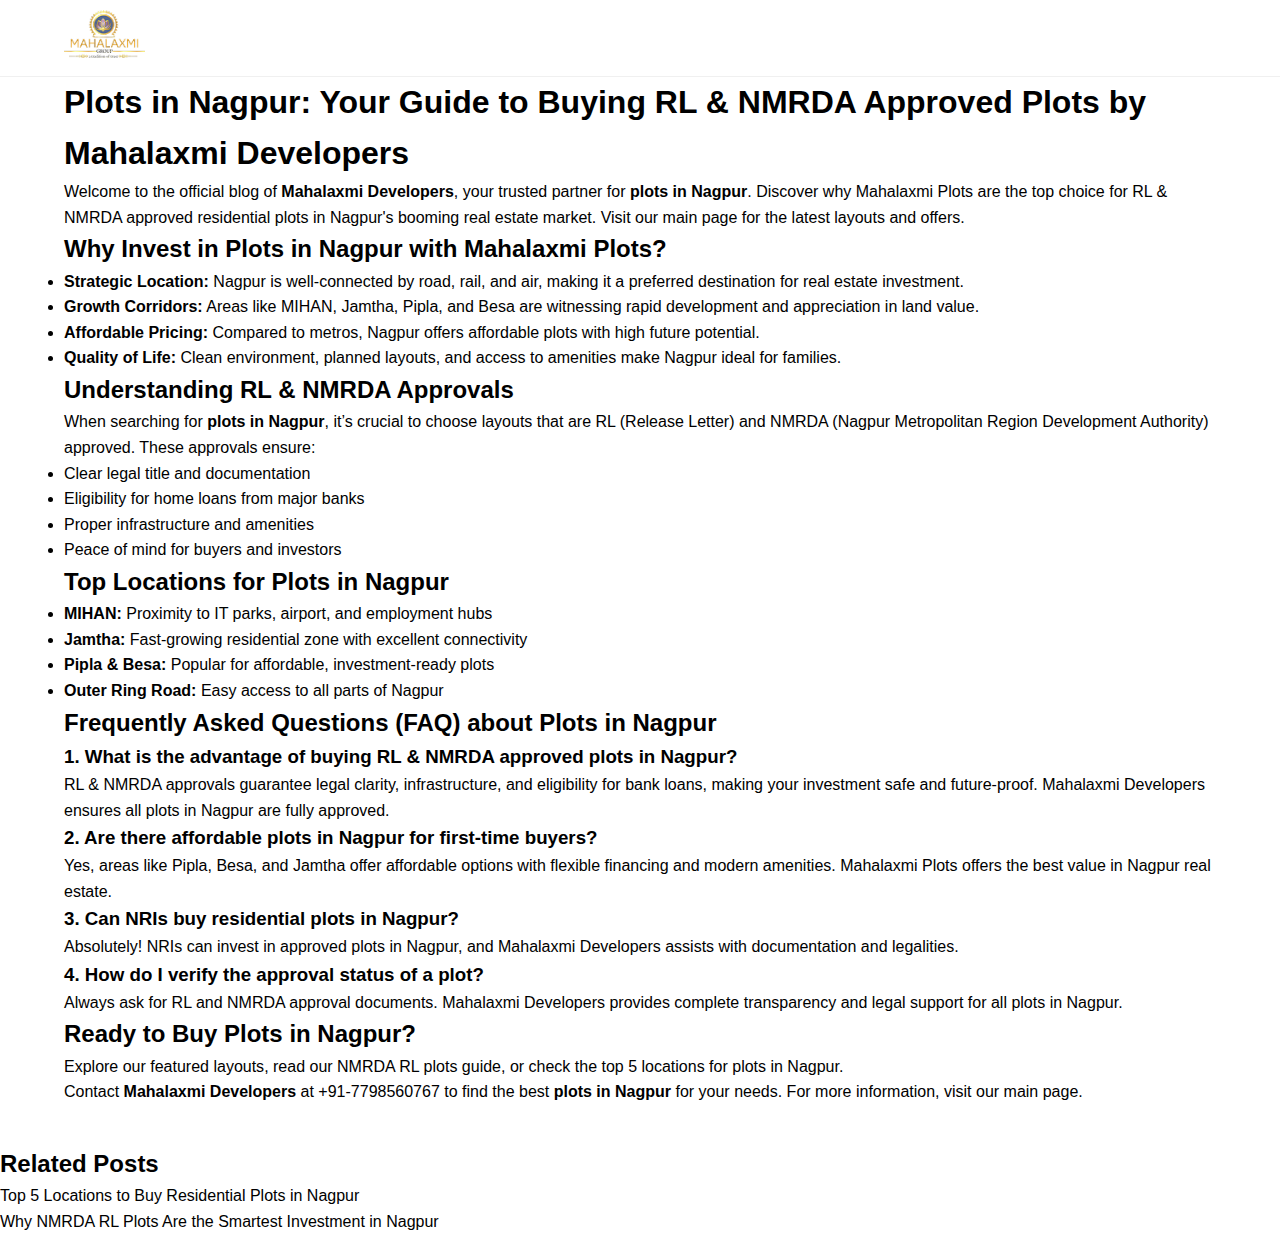
<file: blog/plots-in-nagpur.html>
<!DOCTYPE html>
<html lang="en">
<head>
  <meta charset="UTF-8" />
  <title>Plots in Nagpur | Mahalaxmi Plots & Developers | Nagpur Real Estate Guide</title>
  <meta name="description" content="Explore the best plots in Nagpur with Mahalaxmi Plots and Mahalaxmi Developers. RL & NMRDA approved residential plots, investment tips, and Nagpur real estate insights." />
  <meta name="keywords" content="plots in Nagpur, mahalaxmi plots, mahalaxmi developers, Nagpur real estate, RL plots Nagpur, NMRDA plots Nagpur, residential plots Nagpur, buy plots in Nagpur, investment in Nagpur" />
  <link rel="canonical" href="https://mahalaxmiplots.com/blog/plots-in-nagpur.html" />
  <link rel="stylesheet" href="../assets/css/style.css" />
</head>
<body>
  <header class="site-header">
    <div class="container header-flex">
      <a href="/">
        <img src="../assets/images/logo.png" alt="Mahalaxmi Developers Logo - Plots in Nagpur, RL plots, Nagpur real estate" class="logo" />
      </a>
    </div>
  </header>
  <main class="blog-content container">
    <h1>Plots in Nagpur: Your Guide to Buying RL & NMRDA Approved Plots by Mahalaxmi Developers</h1>
    <p>
      Welcome to the official blog of <strong>Mahalaxmi Developers</strong>, your trusted partner for <strong>plots in Nagpur</strong>. Discover why Mahalaxmi Plots are the top choice for RL & NMRDA approved residential plots in Nagpur's booming real estate market. Visit our <a href="../index.html" title="Mahalaxmi Plots - Plots in Nagpur">main page</a> for the latest layouts and offers.
    </p>
    <h2>Why Invest in Plots in Nagpur with Mahalaxmi Plots?</h2>
    <ul>
      <li><strong>Strategic Location:</strong> Nagpur is well-connected by road, rail, and air, making it a preferred destination for real estate investment.</li>
      <li><strong>Growth Corridors:</strong> Areas like MIHAN, Jamtha, Pipla, and Besa are witnessing rapid development and appreciation in land value.</li>
      <li><strong>Affordable Pricing:</strong> Compared to metros, Nagpur offers affordable plots with high future potential.</li>
      <li><strong>Quality of Life:</strong> Clean environment, planned layouts, and access to amenities make Nagpur ideal for families.</li>
    </ul>
    <h2>Understanding RL & NMRDA Approvals</h2>
    <p>
      When searching for <strong>plots in Nagpur</strong>, it’s crucial to choose layouts that are RL (Release Letter) and NMRDA (Nagpur Metropolitan Region Development Authority) approved. These approvals ensure:
    </p>
    <ul>
      <li>Clear legal title and documentation</li>
      <li>Eligibility for home loans from major banks</li>
      <li>Proper infrastructure and amenities</li>
      <li>Peace of mind for buyers and investors</li>
    </ul>
    <h2>Top Locations for Plots in Nagpur</h2>
    <ul>
      <li><strong>MIHAN:</strong> Proximity to IT parks, airport, and employment hubs</li>
      <li><strong>Jamtha:</strong> Fast-growing residential zone with excellent connectivity</li>
      <li><strong>Pipla & Besa:</strong> Popular for affordable, investment-ready plots</li>
      <li><strong>Outer Ring Road:</strong> Easy access to all parts of Nagpur</li>
    </ul>
    <h2>Frequently Asked Questions (FAQ) about Plots in Nagpur</h2>
    <div class="faq">
      <h3>1. What is the advantage of buying RL & NMRDA approved plots in Nagpur?</h3>
      <p>RL & NMRDA approvals guarantee legal clarity, infrastructure, and eligibility for bank loans, making your investment safe and future-proof. Mahalaxmi Developers ensures all plots in Nagpur are fully approved.</p>
      <h3>2. Are there affordable plots in Nagpur for first-time buyers?</h3>
      <p>Yes, areas like Pipla, Besa, and Jamtha offer affordable options with flexible financing and modern amenities. Mahalaxmi Plots offers the best value in Nagpur real estate.</p>
      <h3>3. Can NRIs buy residential plots in Nagpur?</h3>
      <p>Absolutely! NRIs can invest in approved plots in Nagpur, and Mahalaxmi Developers assists with documentation and legalities.</p>
      <h3>4. How do I verify the approval status of a plot?</h3>
      <p>Always ask for RL and NMRDA approval documents. Mahalaxmi Developers provides complete transparency and legal support for all plots in Nagpur.</p>
    </div>
    <h2>Ready to Buy Plots in Nagpur?</h2>
    <p>
      Explore our <a href="../index.html" title="Plots in Nagpur by Mahalaxmi Developers">featured layouts</a>, read our <a href="why-nmrda-rl-plots.html">NMRDA RL plots guide</a>, or check the <a href="top-5-locations-to-buy-residential-plots.html">top 5 locations for plots in Nagpur</a>. <br>Contact <strong>Mahalaxmi Developers</strong> at <a href="tel:+917798560767">+91-7798560767</a> to find the best <strong>plots in Nagpur</strong> for your needs. For more information, visit our <a href="../index.html" title="Mahalaxmi Plots - RL & NMRDA Approved Plots in Nagpur">main page</a>.
    </p>
  </main>
  <aside class="related-posts" style="margin-top:40px;">
    <h2>Related Posts</h2>
    <ul>
      <li><a href="top-5-locations-to-buy-residential-plots.html" title="Top 5 Locations for Plots in Nagpur by Mahalaxmi Developers">Top 5 Locations to Buy Residential Plots in Nagpur</a></li>
      <li><a href="why-nmrda-rl-plots.html" title="Why Choose NMRDA RL Plots in Nagpur by Mahalaxmi Developers">Why NMRDA RL Plots Are the Smartest Investment in Nagpur</a></li>
    </ul>
  </aside>
  <script type="application/ld+json">
  {
    "@context": "https://schema.org",
    "@type": "FAQPage",
    "mainEntity": [
      {
        "@type": "Question",
        "name": "What is the advantage of buying RL & NMRDA approved plots in Nagpur?",
        "acceptedAnswer": {
          "@type": "Answer",
          "text": "RL & NMRDA approvals guarantee legal clarity, infrastructure, and eligibility for bank loans, making your investment safe and future-proof. Mahalaxmi Developers ensures all plots in Nagpur are fully approved."
        }
      },
      {
        "@type": "Question",
        "name": "Are there affordable plots in Nagpur for first-time buyers?",
        "acceptedAnswer": {
          "@type": "Answer",
          "text": "Yes, areas like Pipla, Besa, and Jamtha offer affordable options with flexible financing and modern amenities. Mahalaxmi Plots offers the best value in Nagpur real estate."
        }
      },
      {
        "@type": "Question",
        "name": "Can NRIs buy residential plots in Nagpur?",
        "acceptedAnswer": {
          "@type": "Answer",
          "text": "Absolutely! NRIs can invest in approved plots in Nagpur, and Mahalaxmi Developers assists with documentation and legalities." 
        }
      },
      {
        "@type": "Question",
        "name": "How do I verify the approval status of a plot?",
        "acceptedAnswer": {
          "@type": "Answer",
          "text": "Always ask for RL and NMRDA approval documents. Mahalaxmi Developers provides complete transparency and legal support for all plots in Nagpur."
        }
      }
    ]
  }
  </script>
  <script type="application/ld+json">
  {
    "@context": "https://schema.org",
    "@type": "BreadcrumbList",
    "itemListElement": [
      {
        "@type": "ListItem",
        "position": 1,
        "name": "Home",
        "item": "https://mahalaxmiplots.com/"
      },
      {
        "@type": "ListItem",
        "position": 2,
        "name": "Plots in Nagpur",
        "item": "https://mahalaxmiplots.com/blog/plots-in-nagpur.html"
      }
    ]
  }
  </script>
</body>
</html>
</file>
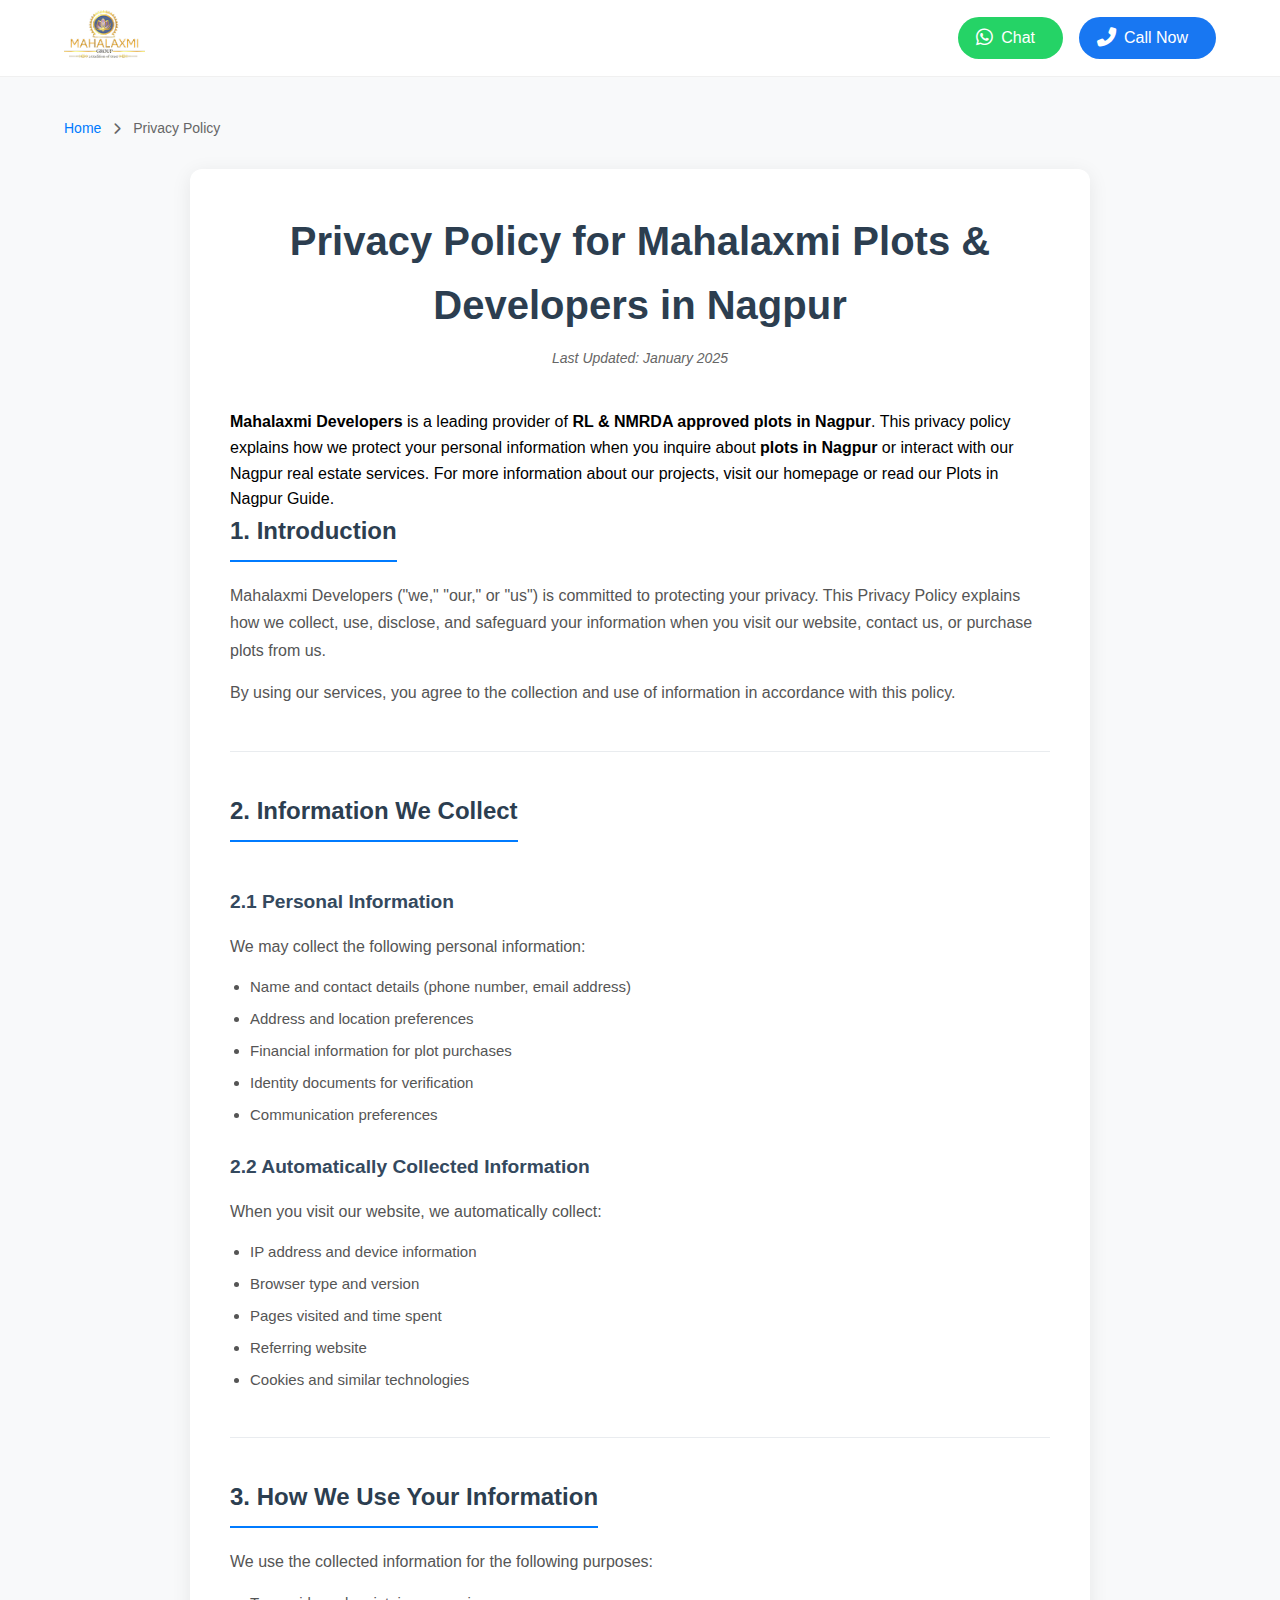
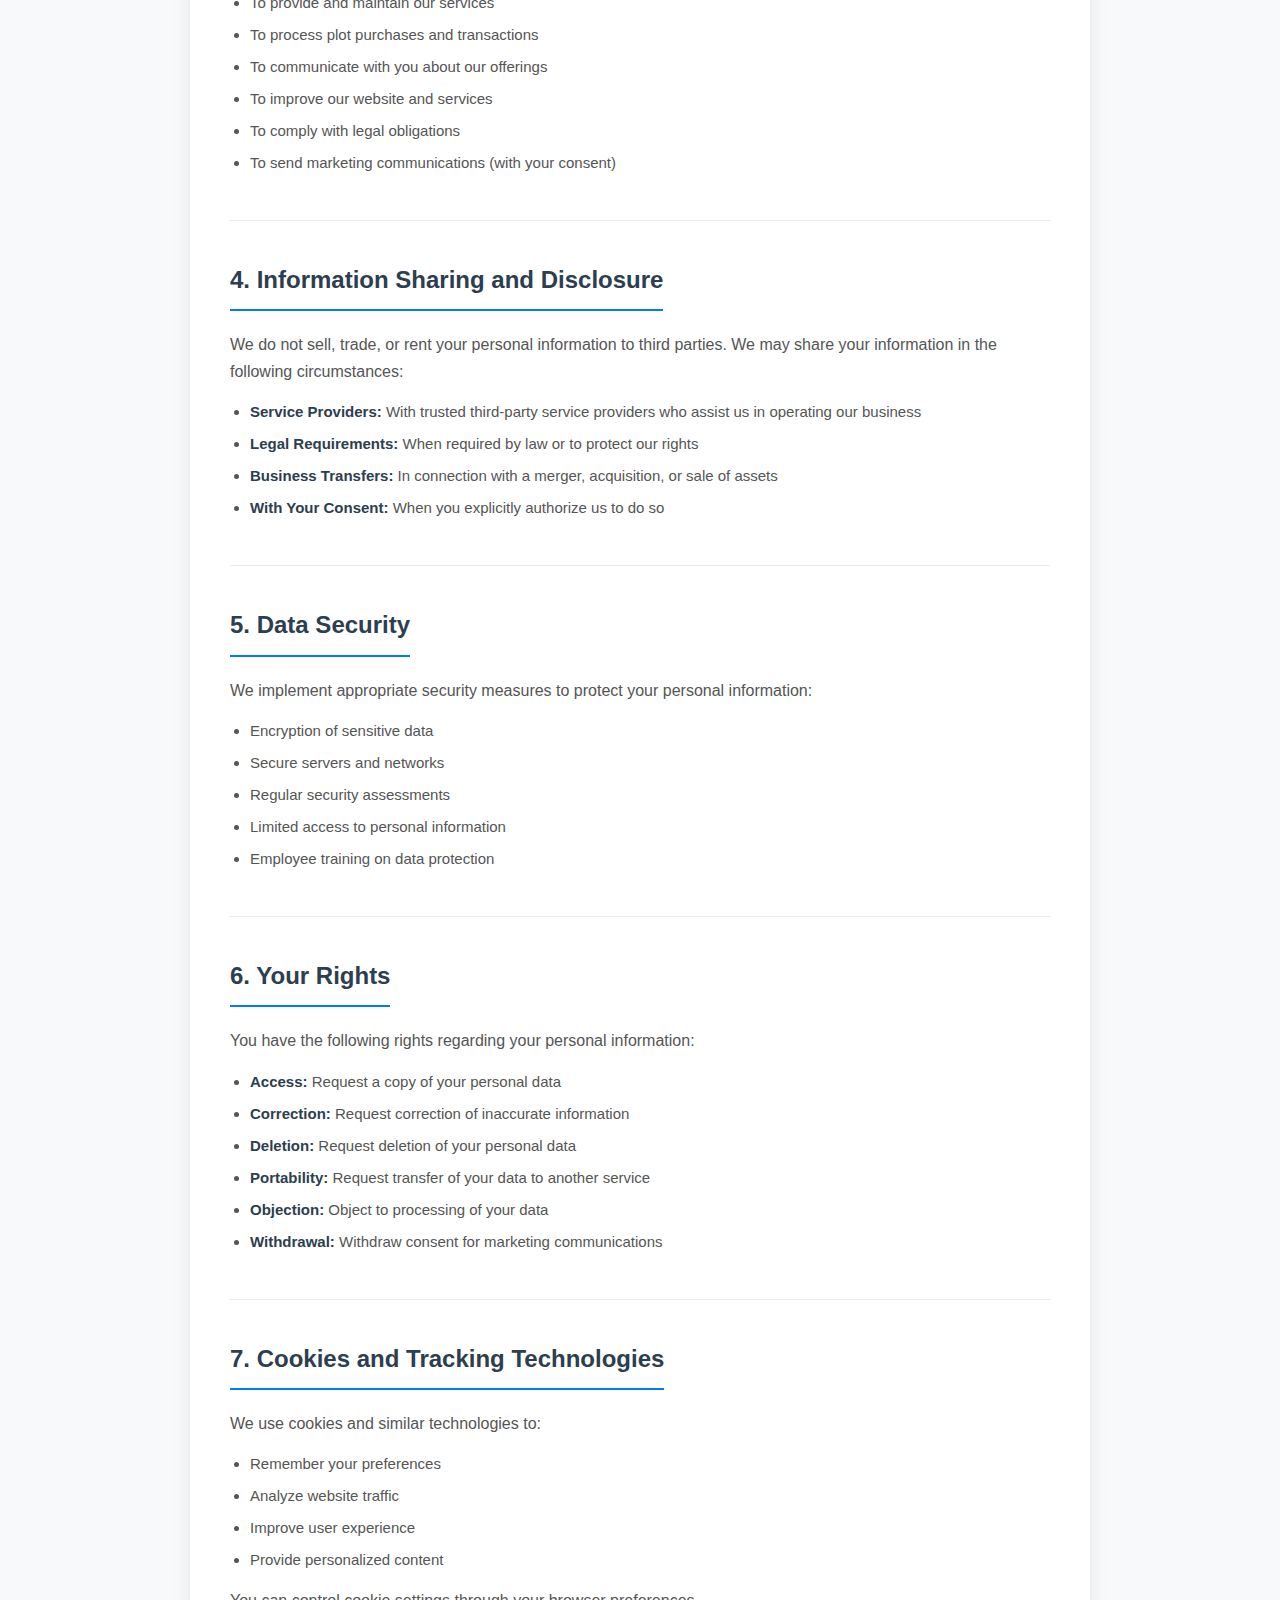
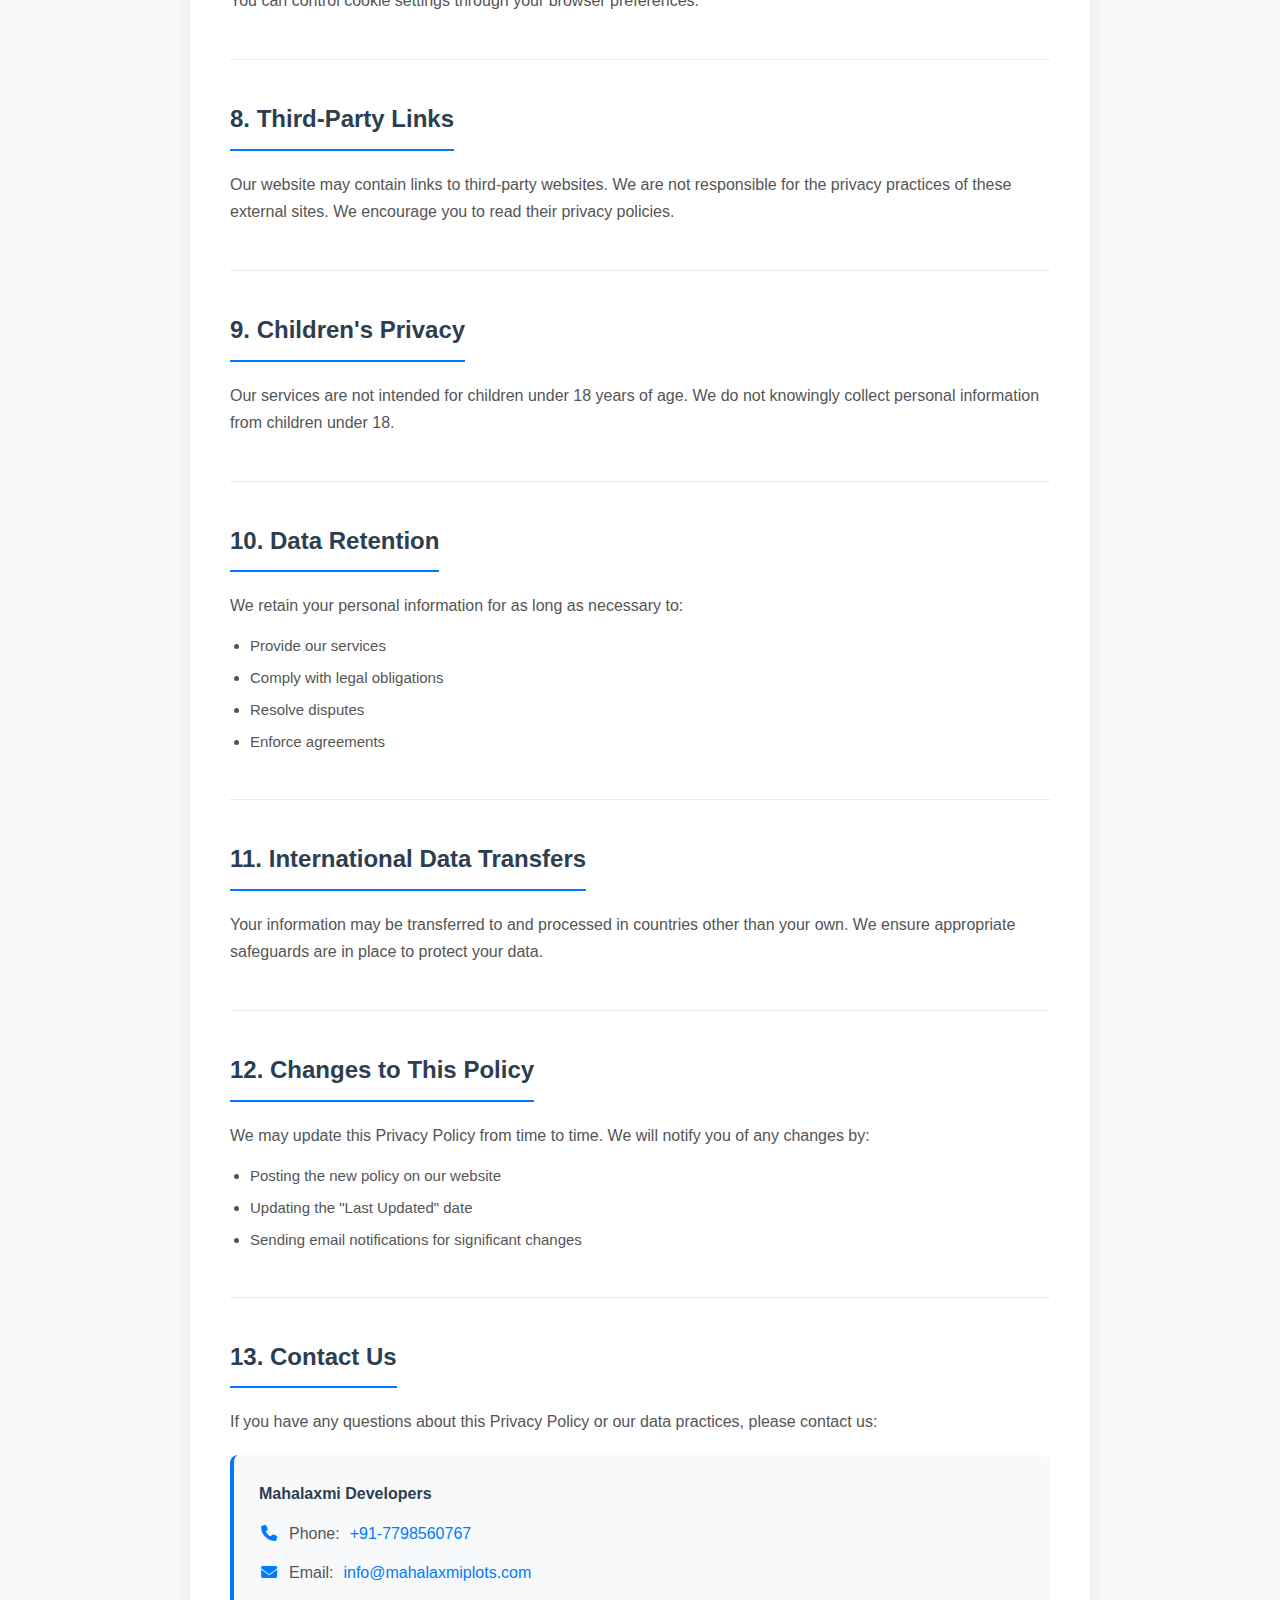
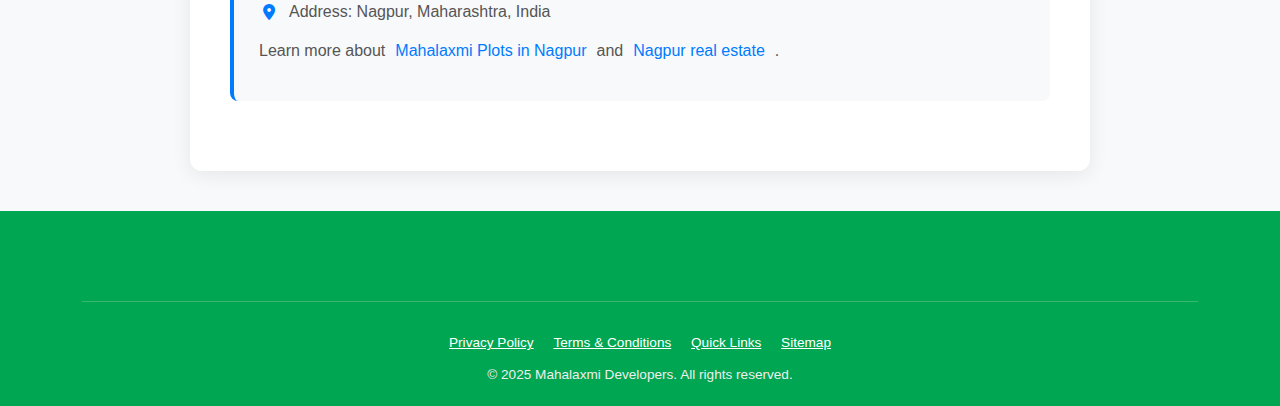
<file: pages/privacyPolicy.html>
<!DOCTYPE html>
<html lang="en">
<head>
  <meta charset="UTF-8" />
  <meta name="viewport" content="width=device-width, initial-scale=1.0" />
  <link rel="stylesheet" href="https://cdnjs.cloudflare.com/ajax/libs/font-awesome/6.4.0/css/all.min.css" />
  
  <title>Privacy Policy - Mahalaxmi Plots & Developers | RL & NMRDA Approved Plots in Nagpur</title>
  <meta name="description" content="Privacy Policy for Mahalaxmi Plots and Mahalaxmi Developers in Nagpur. Learn how we protect your data when you inquire about RL & NMRDA approved plots in Nagpur real estate." />
  <meta name="keywords" content="privacy policy, mahalaxmi plots, mahalaxmi developers, plots in Nagpur, Nagpur real estate, RL plots Nagpur, data protection, personal information" />
  <link rel="canonical" href="https://mahalaxmiplots.com/pages/privacyPolicy.html" />
  <script type="application/ld+json">
  {
    "@context": "https://schema.org",
    "@type": "Organization",
    "name": "Mahalaxmi Developers",
    "url": "https://mahalaxmiplots.com/",
    "logo": "https://mahalaxmiplots.com/assets/images/logo.png",
    "contactPoint": [{
      "@type": "ContactPoint",
      "telephone": "+91-7798560767",
      "contactType": "customer service",
      "areaServed": "IN"
    }],
    "address": {
      "@type": "PostalAddress",
      "addressLocality": "Nagpur",
      "addressRegion": "MH",
      "postalCode": "440025",
      "addressCountry": "IN"
    }
  }
  </script>
  
  <link rel="stylesheet" href="../assets/css/style.css" />
  <link rel="stylesheet" href="privacyterm.css" />
</head>
<body>
  <!-- HEADER -->
  <header class="site-header">
    <div class="container header-flex">
      <a href="/">
        <img src="../assets/images/logo.png" alt="Mahalaxmi Developers Logo - Plots in Nagpur, RL plots, Nagpur real estate" class="logo" />
      </a>
      <div class="header-actions">
        <a href="https://wa.me/917798560767" class="btn-chat" target="_blank">
          <i class="fab fa-whatsapp"></i> Chat
        </a>
        <a href="tel:+917798560767" class="btn-callnow">
          <i class="fas fa-phone-alt"></i> Call Now
        </a>
      </div>
    </div>
  </header>

  <!-- MAIN CONTENT -->
  <main class="legal-content">
    <div class="container">
      <div class="breadcrumb">
        <a href="/">Home</a> <i class="fas fa-chevron-right"></i> Privacy Policy
      </div>
      
      <div class="legal-container">
        <h1>Privacy Policy for Mahalaxmi Plots & Developers in Nagpur</h1>
        <p class="last-updated">Last Updated: January 2025</p>
        <p><strong>Mahalaxmi Developers</strong> is a leading provider of <strong>RL & NMRDA approved plots in Nagpur</strong>. This privacy policy explains how we protect your personal information when you inquire about <strong>plots in Nagpur</strong> or interact with our Nagpur real estate services. For more information about our projects, visit our <a href="../index.html">homepage</a> or read our <a href="../blog/plots-in-nagpur.html">Plots in Nagpur Guide</a>.</p>
        
        <div class="legal-section">
          <h2>1. Introduction</h2>
          <p>Mahalaxmi Developers ("we," "our," or "us") is committed to protecting your privacy. This Privacy Policy explains how we collect, use, disclose, and safeguard your information when you visit our website, contact us, or purchase plots from us.</p>
          <p>By using our services, you agree to the collection and use of information in accordance with this policy.</p>
        </div>

        <div class="legal-section">
          <h2>2. Information We Collect</h2>
          
          <h3>2.1 Personal Information</h3>
          <p>We may collect the following personal information:</p>
          <ul>
            <li>Name and contact details (phone number, email address)</li>
            <li>Address and location preferences</li>
            <li>Financial information for plot purchases</li>
            <li>Identity documents for verification</li>
            <li>Communication preferences</li>
          </ul>

          <h3>2.2 Automatically Collected Information</h3>
          <p>When you visit our website, we automatically collect:</p>
          <ul>
            <li>IP address and device information</li>
            <li>Browser type and version</li>
            <li>Pages visited and time spent</li>
            <li>Referring website</li>
            <li>Cookies and similar technologies</li>
          </ul>
        </div>

        <div class="legal-section">
          <h2>3. How We Use Your Information</h2>
          <p>We use the collected information for the following purposes:</p>
          <ul>
            <li>To provide and maintain our services</li>
            <li>To process plot purchases and transactions</li>
            <li>To communicate with you about our offerings</li>
            <li>To improve our website and services</li>
            <li>To comply with legal obligations</li>
            <li>To send marketing communications (with your consent)</li>
          </ul>
        </div>

        <div class="legal-section">
          <h2>4. Information Sharing and Disclosure</h2>
          <p>We do not sell, trade, or rent your personal information to third parties. We may share your information in the following circumstances:</p>
          <ul>
            <li><strong>Service Providers:</strong> With trusted third-party service providers who assist us in operating our business</li>
            <li><strong>Legal Requirements:</strong> When required by law or to protect our rights</li>
            <li><strong>Business Transfers:</strong> In connection with a merger, acquisition, or sale of assets</li>
            <li><strong>With Your Consent:</strong> When you explicitly authorize us to do so</li>
          </ul>
        </div>

        <div class="legal-section">
          <h2>5. Data Security</h2>
          <p>We implement appropriate security measures to protect your personal information:</p>
          <ul>
            <li>Encryption of sensitive data</li>
            <li>Secure servers and networks</li>
            <li>Regular security assessments</li>
            <li>Limited access to personal information</li>
            <li>Employee training on data protection</li>
          </ul>
        </div>

        <div class="legal-section">
          <h2>6. Your Rights</h2>
          <p>You have the following rights regarding your personal information:</p>
          <ul>
            <li><strong>Access:</strong> Request a copy of your personal data</li>
            <li><strong>Correction:</strong> Request correction of inaccurate information</li>
            <li><strong>Deletion:</strong> Request deletion of your personal data</li>
            <li><strong>Portability:</strong> Request transfer of your data to another service</li>
            <li><strong>Objection:</strong> Object to processing of your data</li>
            <li><strong>Withdrawal:</strong> Withdraw consent for marketing communications</li>
          </ul>
        </div>

        <div class="legal-section">
          <h2>7. Cookies and Tracking Technologies</h2>
          <p>We use cookies and similar technologies to:</p>
          <ul>
            <li>Remember your preferences</li>
            <li>Analyze website traffic</li>
            <li>Improve user experience</li>
            <li>Provide personalized content</li>
          </ul>
          <p>You can control cookie settings through your browser preferences.</p>
        </div>

        <div class="legal-section">
          <h2>8. Third-Party Links</h2>
          <p>Our website may contain links to third-party websites. We are not responsible for the privacy practices of these external sites. We encourage you to read their privacy policies.</p>
        </div>

        <div class="legal-section">
          <h2>9. Children's Privacy</h2>
          <p>Our services are not intended for children under 18 years of age. We do not knowingly collect personal information from children under 18.</p>
        </div>

        <div class="legal-section">
          <h2>10. Data Retention</h2>
          <p>We retain your personal information for as long as necessary to:</p>
          <ul>
            <li>Provide our services</li>
            <li>Comply with legal obligations</li>
            <li>Resolve disputes</li>
            <li>Enforce agreements</li>
          </ul>
        </div>

        <div class="legal-section">
          <h2>11. International Data Transfers</h2>
          <p>Your information may be transferred to and processed in countries other than your own. We ensure appropriate safeguards are in place to protect your data.</p>
        </div>

        <div class="legal-section">
          <h2>12. Changes to This Policy</h2>
          <p>We may update this Privacy Policy from time to time. We will notify you of any changes by:</p>
          <ul>
            <li>Posting the new policy on our website</li>
            <li>Updating the "Last Updated" date</li>
            <li>Sending email notifications for significant changes</li>
          </ul>
        </div>

        <div class="legal-section">
          <h2>13. Contact Us</h2>
          <p>If you have any questions about this Privacy Policy or our data practices, please contact us:</p>
          <div class="contact-info">
            <p><strong>Mahalaxmi Developers</strong></p>
            <p><i class="fas fa-phone"></i> Phone: <a href="tel:+917798560767">+91-7798560767</a></p>
            <p><i class="fas fa-envelope"></i> Email: <a href="mailto:info@mahalaxmiplots.com">info@mahalaxmiplots.com</a></p>
            <p><i class="fas fa-map-marker-alt"></i> Address: Nagpur, Maharashtra, India</p>
            <p>Learn more about <a href="../index.html">Mahalaxmi Plots in Nagpur</a> and <a href="../blog/plots-in-nagpur.html">Nagpur real estate</a>.</p>
          </div>
        </div>
      </div>
    </div>
  </main>

  <!-- FOOTER -->
  <footer class="footer-section">
    <div class="container">
      <div class="footer-bottom">
        <div class="footer-links">
          <a href="privacyPolicy.html">Privacy Policy</a>
          <a href="terms.html">Terms & Conditions</a>
          <a href="quicklinks.html">Quick Links</a>
          <a href="../sitemap.xml">Sitemap</a>
        </div>
        <div class="dev-credit">
          <p>&copy; 2025 Mahalaxmi Developers. All rights reserved.</p>
        </div>
      </div>
    </div>
  </footer>
  <script type="application/ld+json">
  {
    "@context": "https://schema.org",
    "@type": "FAQPage",
    "mainEntity": [
      {
        "@type": "Question",
        "name": "How does Mahalaxmi Developers protect my data when I inquire about plots in Nagpur?",
        "acceptedAnswer": {
          "@type": "Answer",
          "text": "We use encryption, secure servers, and strict privacy policies to protect your personal information when you contact us about RL & NMRDA approved plots in Nagpur."
        }
      },
      {
        "@type": "Question",
        "name": "Is my information shared with third parties?",
        "acceptedAnswer": {
          "@type": "Answer",
          "text": "Mahalaxmi Developers does not sell or rent your data. We only share information with trusted service providers as needed for Nagpur real estate transactions."
        }
      },
      {
        "@type": "Question",
        "name": "How can I contact Mahalaxmi Developers about privacy or plots in Nagpur?",
        "acceptedAnswer": {
          "@type": "Answer",
          "text": "You can call us at +91-7798560767 or email info@mahalaxmiplots.com for any privacy or real estate queries in Nagpur."
        }
      }
    ]
  }
  </script>
</body>
</html>
</file>
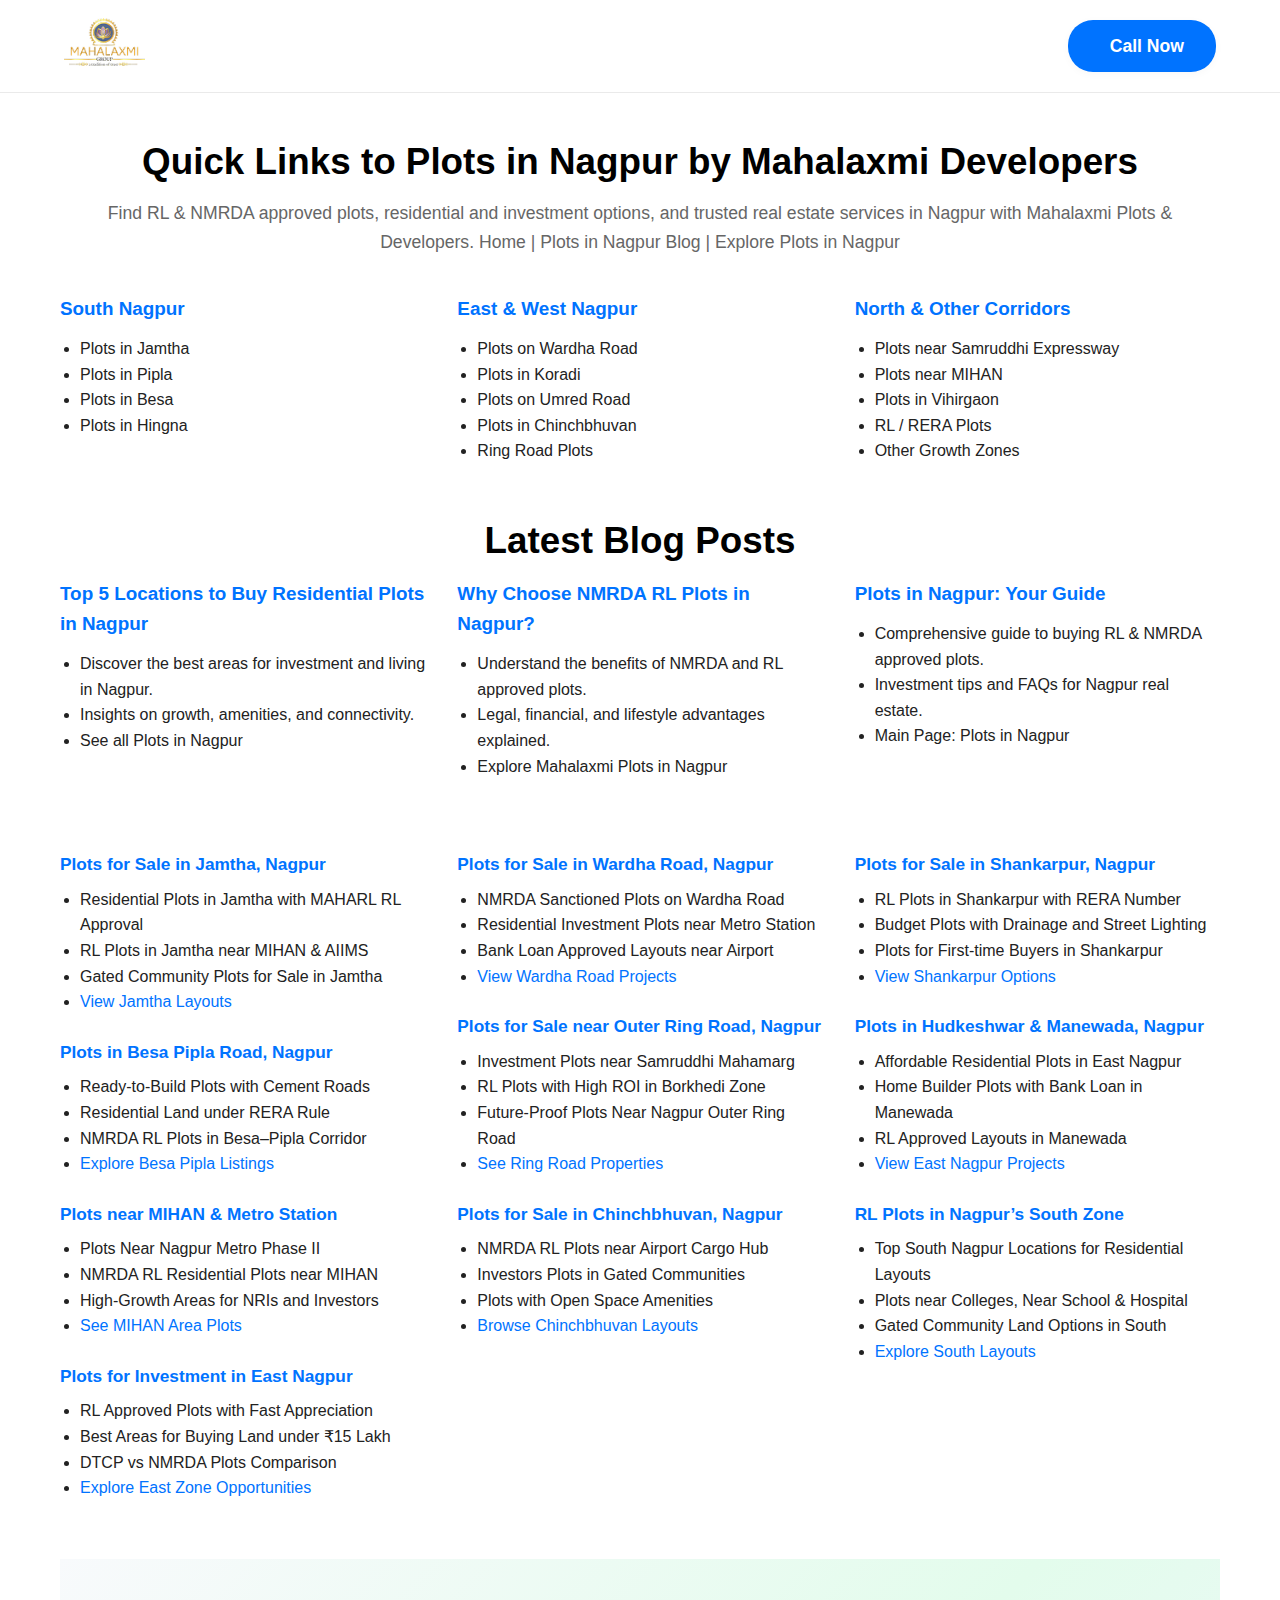
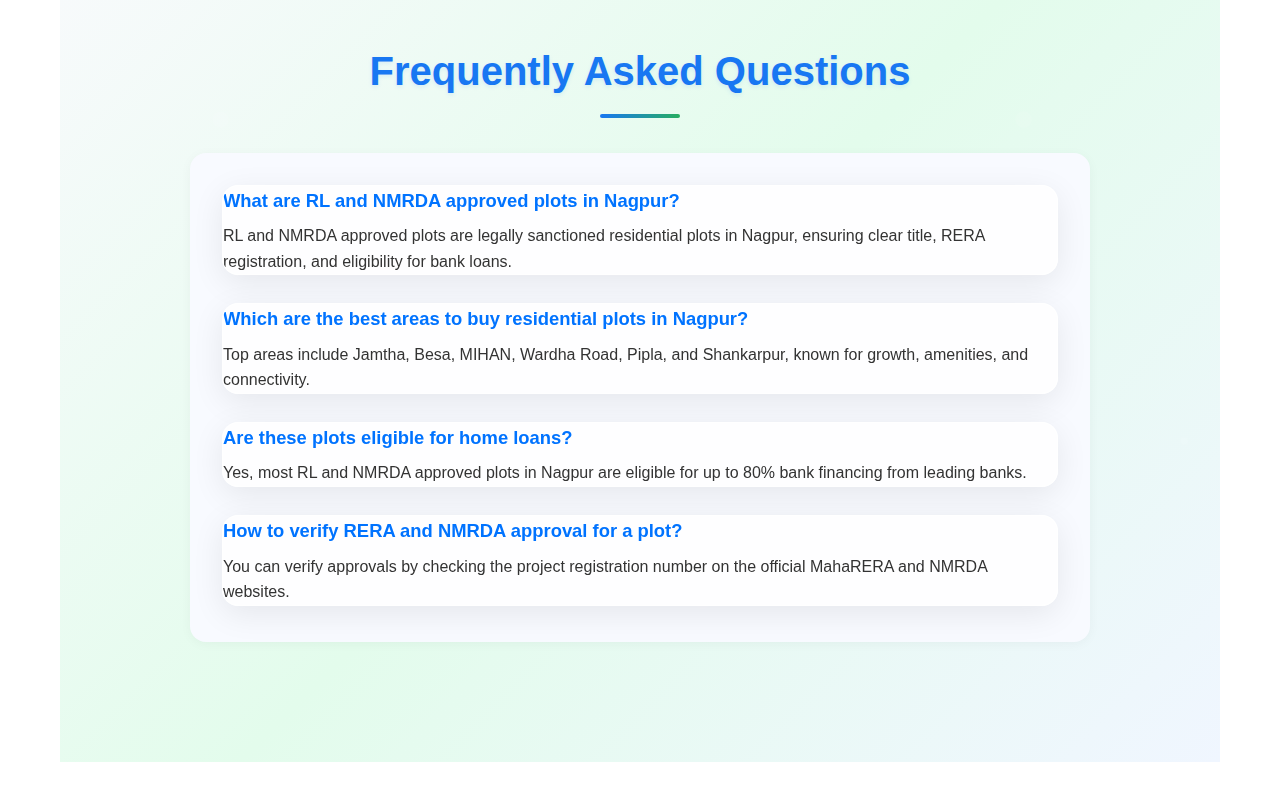
<file: pages/quicklinks.html>
<!DOCTYPE html>
<html lang="en">
<head>
  <meta charset="UTF-8" />
  <meta name="viewport" content="width=device-width, initial-scale=1.0" />
  <title>Quick Links to Plots in Nagpur | Mahalaxmi Plots & Developers | RL & NMRDA Approved</title>
  <meta name="description" content="Quick links to RL and NMRDA approved plots in Nagpur by Mahalaxmi Developers. Explore residential, investment, and affordable plots in Nagpur real estate with trusted developers." />
  <meta name="keywords" content="plots in Nagpur, mahalaxmi plots, mahalaxmi developers, Nagpur real estate, RL plots Nagpur, NMRDA plots Nagpur, residential plots Nagpur, investment in Nagpur, quick links" />
  <meta name="author" content="Mahalaxmi Developers" />
  <link rel="canonical" href="https://mahalaxmiplots.com/pages/quicklinks.html" />
  <meta property="og:title" content="Quick Links to RL & NMRDA Approved Plots in Nagpur | Mahalaxmi Developers" />
  <meta property="og:description" content="Explore RL and NMRDA approved plots for sale in Nagpur's best locations. Find residential, investment, and affordable plots with amenities and loan facility." />
  <meta property="og:image" content="https://mahalaxmiplots.com/assets/images/og-image.jpg" />
  <meta property="og:type" content="website" />
  <link rel="stylesheet" href="../assets/css/style.css" />
  <style>
    .quick-header {
      background: #fff;
      border-bottom: 1px solid #eaeaea;
      padding: 18px 0;
    }
    .quick-header-flex {
      display: flex;
      align-items: center;
      justify-content: space-between;
      max-width: 1200px;
      margin: 0 auto;
      padding: 0 24px;
    }
    .quick-header .logo {
      height: 48px;
      width: auto;
    }
    .quick-call-btn {
      background: #0073ff;
      color: #fff;
      padding: 12px 32px;
      border-radius: 25px;
      font-weight: 600;
      font-size: 1.1rem;
      border: none;
      display: flex;
      align-items: center;
      gap: 10px;
      box-shadow: 0 2px 8px rgba(0,0,0,0.03);
      transition: background 0.2s;
    }
    .quick-call-btn:hover {
      background: #005ed6;
    }
    .quick-call-btn i {
      font-size: 1.2em;
    }
    .quick-main-content {
      max-width: 1200px;
      margin: 0 auto;
      padding: 40px 20px 0 20px;
    }
    .quick-links-title {
      text-align: center;
      font-size: 2.3rem;
      font-weight: 700;
      margin-bottom: 8px;
      margin-top: 0;
    }
    .quick-links-subtitle {
      text-align: center;
      font-size: 1.1rem;
      color: #666;
      margin-bottom: 38px;
    }
    .quick-link-grid {
      display: flex;
      gap: 32px;
      justify-content: space-between;
      margin-bottom: 48px;
    }
    .quick-link-grid article {
      flex: 1 1 0;
      min-width: 220px;
    }
    .quick-link-grid h2 {
      font-size: 1.18rem;
      color: #0073ff;
      font-weight: 600;
      margin-bottom: 12px;
    }
    .quick-link-grid ul {
      list-style-type: disc;
      margin-left: 20px;
      color: #222;
      font-size: 1rem;
    }
    .quick-details-grid {
      display: flex;
      gap: 32px;
      justify-content: space-between;
      margin-bottom: 40px;
    }
    .quick-details-grid .column {
      flex: 1 1 0;
      min-width: 260px;
    }
    .quick-details-grid h3 {
      color: #0073ff;
      font-size: 1.08rem;
      font-weight: 600;
      margin-top: 24px;
      margin-bottom: 8px;
    }
    .quick-details-grid ul {
      list-style: disc;
      margin-left: 20px;
      margin-bottom: 18px;
      color: #222;
      font-size: 1rem;
    }
    .quick-details-grid a {
      color: #0073ff;
      text-decoration: none;
      font-weight: 500;
    }
    .quick-details-grid a:hover {
      text-decoration: underline;
    }
    .quick-blog-section {
      margin-bottom: 48px;
    }
    @media (max-width: 900px) {
      .quick-link-grid, .quick-details-grid {
        flex-direction: column;
        gap: 0;
      }
      .quick-link-grid article, .quick-details-grid .column {
        margin-bottom: 32px;
      }
      .quick-blog-section {
        margin-bottom: 32px;
      }
    }
    @media (max-width: 600px) {
      .quick-main-content {
        padding: 24px 6px 0 6px;
      }
      .quick-links-title {
        font-size: 1.4rem;
      }
      .quick-link-grid h2, .quick-details-grid h3 {
        font-size: 1rem;
      }
    }
    .faq-title {
      text-align: center;
      font-size: 2rem;
      font-weight: 700;
      margin-bottom: 24px;
      margin-top: 0;
    }
    .faq-list {
      max-width: 900px;
      margin: 0 auto 40px auto;
      background: #f8faff;
      border-radius: 16px;
      box-shadow: 0 2px 12px rgba(0,0,0,0.04);
      padding: 32px 32px 16px 32px;
    }
    .faq-item + .faq-item {
      margin-top: 28px;
    }
    .faq-item h3 {
      font-size: 1.15rem;
      color: #0073ff;
      margin-bottom: 8px;
      margin-top: 0;
    }
    .faq-item p {
      font-size: 1rem;
      color: #333;
      margin: 0;
    }
    @media (max-width: 600px) {
      .faq-title {
        font-size: 1.2rem;
      }
      .faq-list {
        padding: 16px 8px 8px 8px;
      }
      .faq-item h3 {
        font-size: 1rem;
      }
    }
  </style>
  <script type="application/ld+json">
  {
    "@context": "https://schema.org",
    "@type": "Organization",
    "name": "Mahalaxmi Developers",
    "url": "https://mahalaxmiplots.com/",
    "logo": "https://mahalaxmiplots.com/assets/images/logo.png",
    "contactPoint": [{
      "@type": "ContactPoint",
      "telephone": "+91-7798560767",
      "contactType": "customer service",
      "areaServed": "IN"
    }],
    "address": {
      "@type": "PostalAddress",
      "addressLocality": "Nagpur",
      "addressRegion": "MH",
      "postalCode": "440025",
      "addressCountry": "IN"
    }
  }
  </script>
  <script type="application/ld+json">
  {
    "@context": "https://schema.org",
    "@type": "WebPage",
    "name": "Quick Links to RL & NMRDA Approved Plots in Nagpur",
    "description": "Find RL and NMRDA approved plots for sale in Nagpur's top growth areas including Jamtha, Besa, MIHAN, Wardha Road, and more. Explore residential and investment plots with RERA approval, amenities, and loan facility.",
    "url": "https://mahalaxmiplots.com/quicklinks.html",
    "publisher": {
      "@type": "Organization",
      "name": "Mahalaxmi Developers",
      "logo": {
        "@type": "ImageObject",
        "url": "https://mahalaxmiplots.com/assets/images/logo.png"
      }
    }
  }
  </script>
</head>
<body>
  <header class="quick-header">
    <div class="quick-header-flex">
      <a href="/">
        <img src="../assets/images/logo.png" alt="Mahalaxmi Developers Logo - Plots in Nagpur, RL and NMRDA approved plots, Nagpur real estate" class="logo" />
      </a>
      <a href="tel:+917798560767" class="quick-call-btn">
        <i class="fas fa-phone-alt"></i> Call Now
      </a>
    </div>
  </header>
  <main>
    <div class="quick-main-content">
      <h1 class="quick-links-title">Quick Links to Plots in Nagpur by Mahalaxmi Developers</h1>
      <p class="quick-links-subtitle">Find RL & NMRDA approved plots, residential and investment options, and trusted real estate services in Nagpur with Mahalaxmi Plots & Developers. <a href="../index.html" title="Mahalaxmi Plots - Plots in Nagpur">Home</a> | <a href="../blog/plots-in-nagpur.html">Plots in Nagpur Blog</a> | <a href="../index.html" title="Plots in Nagpur by Mahalaxmi Developers">Explore Plots in Nagpur</a></p>
      <div class="quick-link-grid">
        <article>
          <h2>South Nagpur</h2>
          <ul>
            <li><a href="#jamtha">Plots in Jamtha</a></li>
            <li><a href="#pipla">Plots in Pipla</a></li>
            <li><a href="#besa">Plots in Besa</a></li>
            <li><a href="#hingna">Plots in Hingna</a></li>
          </ul>
        </article>
        <article>
          <h2>East & West Nagpur</h2>
          <ul>
            <li><a href="#wardha">Plots on Wardha Road</a></li>
            <li><a href="#koradi">Plots in Koradi</a></li>
            <li><a href="#umred">Plots on Umred Road</a></li>
            <li><a href="#chinchbhuvan">Plots in Chinchbhuvan</a></li>
            <li><a href="#ringroad">Ring Road Plots</a></li>
          </ul>
        </article>
        <article>
          <h2>North & Other Corridors</h2>
          <ul>
            <li><a href="#samruddhi">Plots near Samruddhi Expressway</a></li>
            <li><a href="#mihan">Plots near MIHAN</a></li>
            <li><a href="#vihirgaon">Plots in Vihirgaon</a></li>
            <li><a href="#rera">RL / RERA Plots</a></li>
            <li><a href="#growthzones">Other Growth Zones</a></li>
          </ul>
        </article>
      </div>
      <!-- Blog Section Start -->
      <section class="quick-blog-section">
        <h2 class="quick-links-title" style="margin-top:0;">Latest Blog Posts</h2>
        <div class="quick-link-grid">
          <article>
            <h2><a href="/blog/top-5-locations-to-buy-residential-plots.html">Top 5 Locations to Buy Residential Plots in Nagpur</a></h2>
            <ul>
              <li>Discover the best areas for investment and living in Nagpur.</li>
              <li>Insights on growth, amenities, and connectivity.</li>
              <li><a href="../index.html" title="Mahalaxmi Plots - RL & NMRDA Approved Plots in Nagpur">See all Plots in Nagpur</a></li>
            </ul>
          </article>
          <article>
            <h2><a href="/blog/why-nmrda-rl-plots.html">Why Choose NMRDA RL Plots in Nagpur?</a></h2>
            <ul>
              <li>Understand the benefits of NMRDA and RL approved plots.</li>
              <li>Legal, financial, and lifestyle advantages explained.</li>
              <li><a href="../index.html" title="Mahalaxmi Developers - Plots in Nagpur">Explore Mahalaxmi Plots in Nagpur</a></li>
            </ul>
          </article>
          <article>
            <h2><a href="/blog/plots-in-nagpur.html">Plots in Nagpur: Your Guide</a></h2>
            <ul>
              <li>Comprehensive guide to buying RL & NMRDA approved plots.</li>
              <li>Investment tips and FAQs for Nagpur real estate.</li>
              <li><a href="../index.html" title="Plots in Nagpur by Mahalaxmi Developers">Main Page: Plots in Nagpur</a></li>
            </ul>
          </article>
        </div>
      </section>
      <!-- Blog Section End -->
      <div class="quick-details-grid">
        <div class="column">
          <h3 id="jamtha">Plots for Sale in Jamtha, Nagpur</h3>
          <ul>
            <li>Residential Plots in Jamtha with MAHARL RL Approval</li>
            <li>RL Plots in Jamtha near MIHAN & AIIMS</li>
            <li>Gated Community Plots for Sale in Jamtha</li>
            <li><a href="/layouts/jamtha.html">View Jamtha Layouts</a></li>
          </ul>
          <h3 id="besa">Plots in Besa Pipla Road, Nagpur</h3>
          <ul>
            <li>Ready-to-Build Plots with Cement Roads</li>
            <li>Residential Land under RERA Rule</li>
            <li>NMRDA RL Plots in Besa–Pipla Corridor</li>
            <li><a href="/layouts/besa-pipla.html">Explore Besa Pipla Listings</a></li>
          </ul>
          <h3 id="mihan">Plots near MIHAN & Metro Station</h3>
          <ul>
            <li>Plots Near Nagpur Metro Phase II</li>
            <li>NMRDA RL Residential Plots near MIHAN</li>
            <li>High-Growth Areas for NRIs and Investors</li>
            <li><a href="/layouts/mihan.html">See MIHAN Area Plots</a></li>
          </ul>
          <h3 id="eastnagpur">Plots for Investment in East Nagpur</h3>
          <ul>
            <li>RL Approved Plots with Fast Appreciation</li>
            <li>Best Areas for Buying Land under ₹15 Lakh</li>
            <li>DTCP vs NMRDA Plots Comparison</li>
            <li><a href="/layouts/east-nagpur.html">Explore East Zone Opportunities</a></li>
          </ul>
        </div>
        <div class="column">
          <h3 id="wardha">Plots for Sale in Wardha Road, Nagpur</h3>
          <ul>
            <li>NMRDA Sanctioned Plots on Wardha Road</li>
            <li>Residential Investment Plots near Metro Station</li>
            <li>Bank Loan Approved Layouts near Airport</li>
            <li><a href="/layouts/wardha-road.html">View Wardha Road Projects</a></li>
          </ul>
          <h3 id="ringroad">Plots for Sale near Outer Ring Road, Nagpur</h3>
          <ul>
            <li>Investment Plots near Samruddhi Mahamarg</li>
            <li>RL Plots with High ROI in Borkhedi Zone</li>
            <li>Future-Proof Plots Near Nagpur Outer Ring Road</li>
            <li><a href="/layouts/ring-road.html">See Ring Road Properties</a></li>
          </ul>
          <h3 id="chinchbhuvan">Plots for Sale in Chinchbhuvan, Nagpur</h3>
          <ul>
            <li>NMRDA RL Plots near Airport Cargo Hub</li>
            <li>Investors Plots in Gated Communities</li>
            <li>Plots with Open Space Amenities</li>
            <li><a href="/layouts/chinchbhuvan.html">Browse Chinchbhuvan Layouts</a></li>
          </ul>
        </div>
        <div class="column">
          <h3 id="shankarpur">Plots for Sale in Shankarpur, Nagpur</h3>
          <ul>
            <li>RL Plots in Shankarpur with RERA Number</li>
            <li>Budget Plots with Drainage and Street Lighting</li>
            <li>Plots for First-time Buyers in Shankarpur</li>
            <li><a href="/layouts/shankarpur.html">View Shankarpur Options</a></li>
          </ul>
          <h3 id="hudkeshwar">Plots in Hudkeshwar & Manewada, Nagpur</h3>
          <ul>
            <li>Affordable Residential Plots in East Nagpur</li>
            <li>Home Builder Plots with Bank Loan in Manewada</li>
            <li>RL Approved Layouts in Manewada</li>
            <li><a href="/layouts/east-nagpur.html">View East Nagpur Projects</a></li>
          </ul>
          <h3 id="rera">RL Plots in Nagpur’s South Zone</h3>
          <ul>
            <li>Top South Nagpur Locations for Residential Layouts</li>
            <li>Plots near Colleges, Near School & Hospital</li>
            <li>Gated Community Land Options in South</li>
            <li><a href="/layouts/south-nagpur.html">Explore South Layouts</a></li>
          </ul>
        </div>
      </div>
      <!-- FAQ Section for SEO -->
      <section id="faq">
        <h2 class="faq-title">Frequently Asked Questions</h2>
        <div class="faq-list">
          <div class="faq-item">
            <h3>What are RL and NMRDA approved plots in Nagpur?</h3>
            <p>RL and NMRDA approved plots are legally sanctioned residential plots in Nagpur, ensuring clear title, RERA registration, and eligibility for bank loans.</p>
          </div>
          <div class="faq-item">
            <h3>Which are the best areas to buy residential plots in Nagpur?</h3>
            <p>Top areas include Jamtha, Besa, MIHAN, Wardha Road, Pipla, and Shankarpur, known for growth, amenities, and connectivity.</p>
          </div>
          <div class="faq-item">
            <h3>Are these plots eligible for home loans?</h3>
            <p>Yes, most RL and NMRDA approved plots in Nagpur are eligible for up to 80% bank financing from leading banks.</p>
          </div>
          <div class="faq-item">
            <h3>How to verify RERA and NMRDA approval for a plot?</h3>
            <p>You can verify approvals by checking the project registration number on the official MahaRERA and NMRDA websites.</p>
          </div>
        </div>
      </section>
      <script type="application/ld+json">
      {
        "@context": "https://schema.org",
        "@type": "FAQPage",
        "mainEntity": [
          {
            "@type": "Question",
            "name": "What are RL and NMRDA approved plots in Nagpur?",
            "acceptedAnswer": {
              "@type": "Answer",
              "text": "RL and NMRDA approved plots are legally sanctioned residential plots in Nagpur, ensuring clear title, RERA registration, and eligibility for bank loans."
            }
          },
          {
            "@type": "Question",
            "name": "Which are the best areas to buy residential plots in Nagpur?",
            "acceptedAnswer": {
              "@type": "Answer",
              "text": "Top areas include Jamtha, Besa, MIHAN, Wardha Road, Pipla, and Shankarpur, known for growth, amenities, and connectivity."
            }
          },
          {
            "@type": "Question",
            "name": "Are these plots eligible for home loans?",
            "acceptedAnswer": {
              "@type": "Answer",
              "text": "Yes, most RL and NMRDA approved plots in Nagpur are eligible for up to 80% bank financing from leading banks."
            }
          },
          {
            "@type": "Question",
            "name": "How to verify RERA and NMRDA approval for a plot?",
            "acceptedAnswer": {
              "@type": "Answer",
              "text": "You can verify approvals by checking the project registration number on the official MahaRERA and NMRDA websites."
            }
          }
        ]
      }
      </script>
    </div>
  </main>
  <footer>
    <div class="footer-links">
      <a href="privacyPolicy.html">Privacy Policy</a>
      <a href="terms.html">Terms & Conditions</a>
      <a href="quicklinks.html">Quick Links</a>
      <a href="../sitemap.xml">Sitemap</a>
    </div>
  </footer>
</body>
</html>
</file>
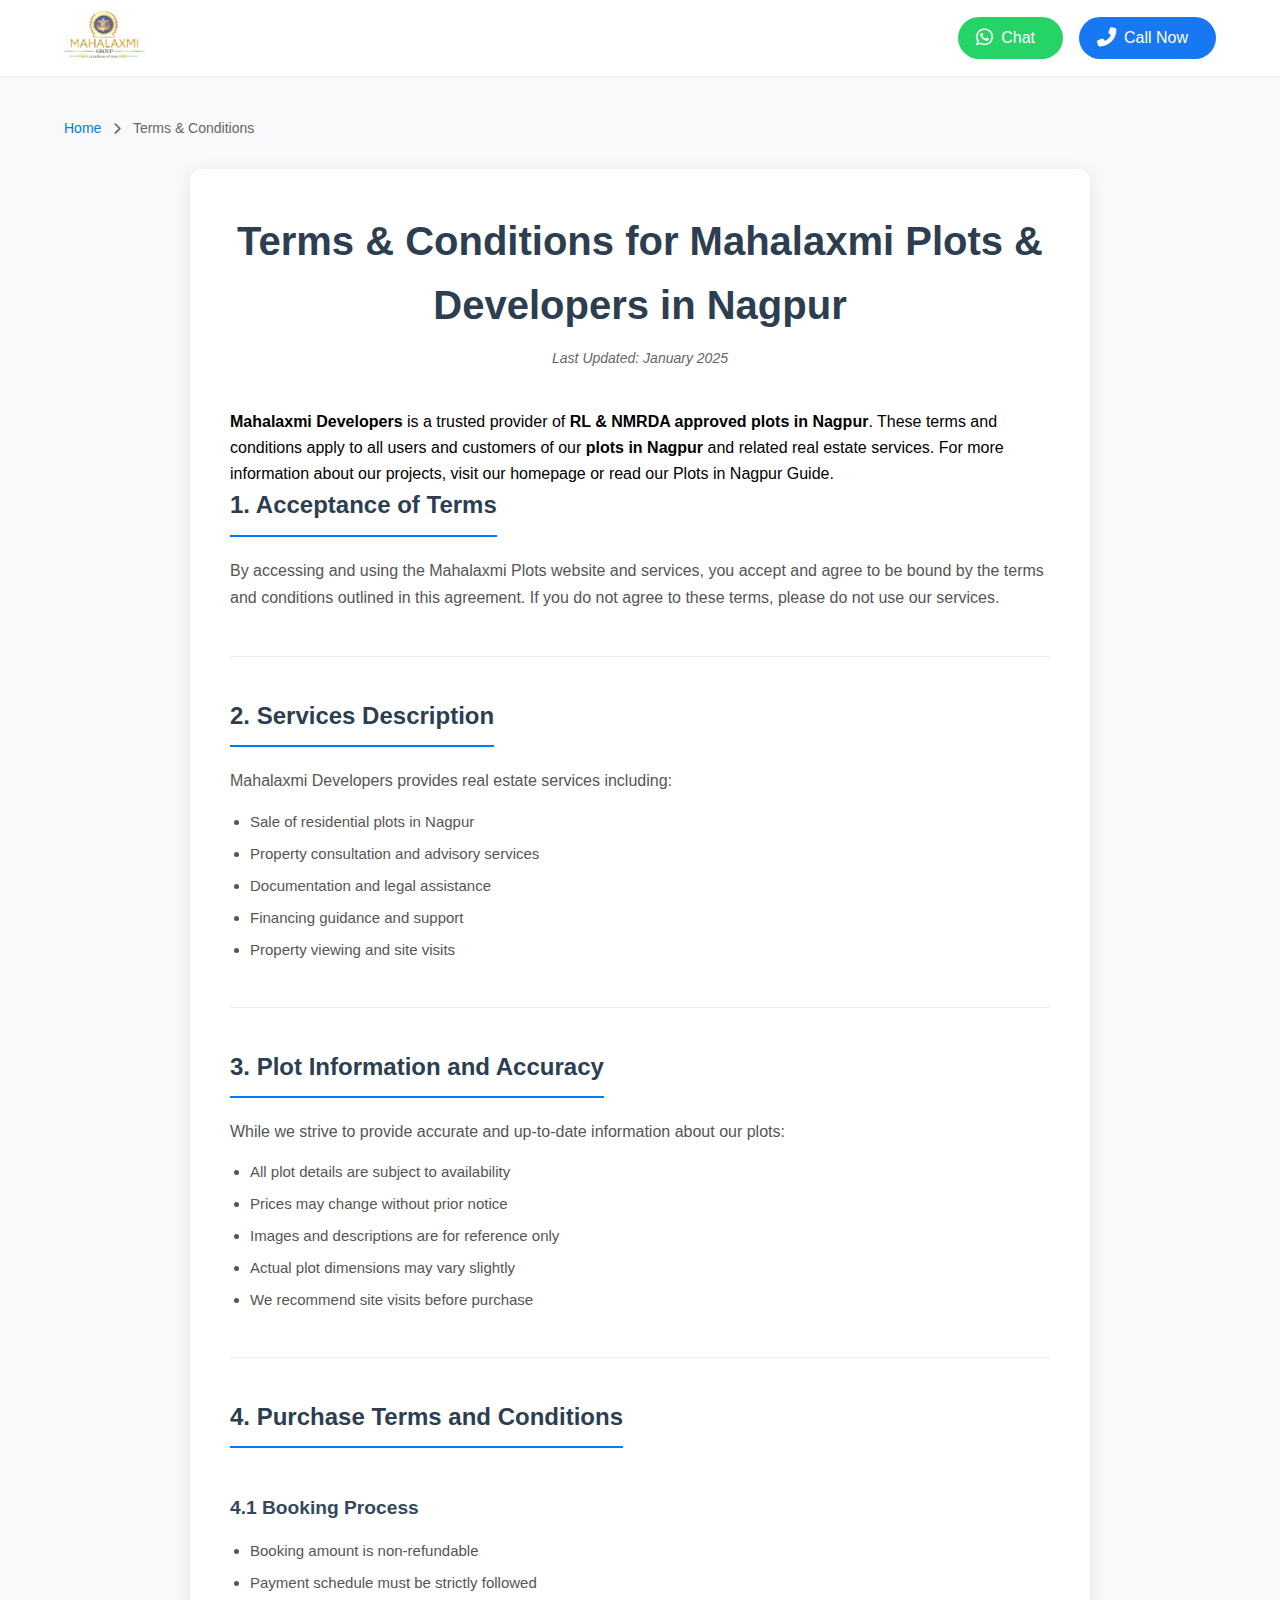
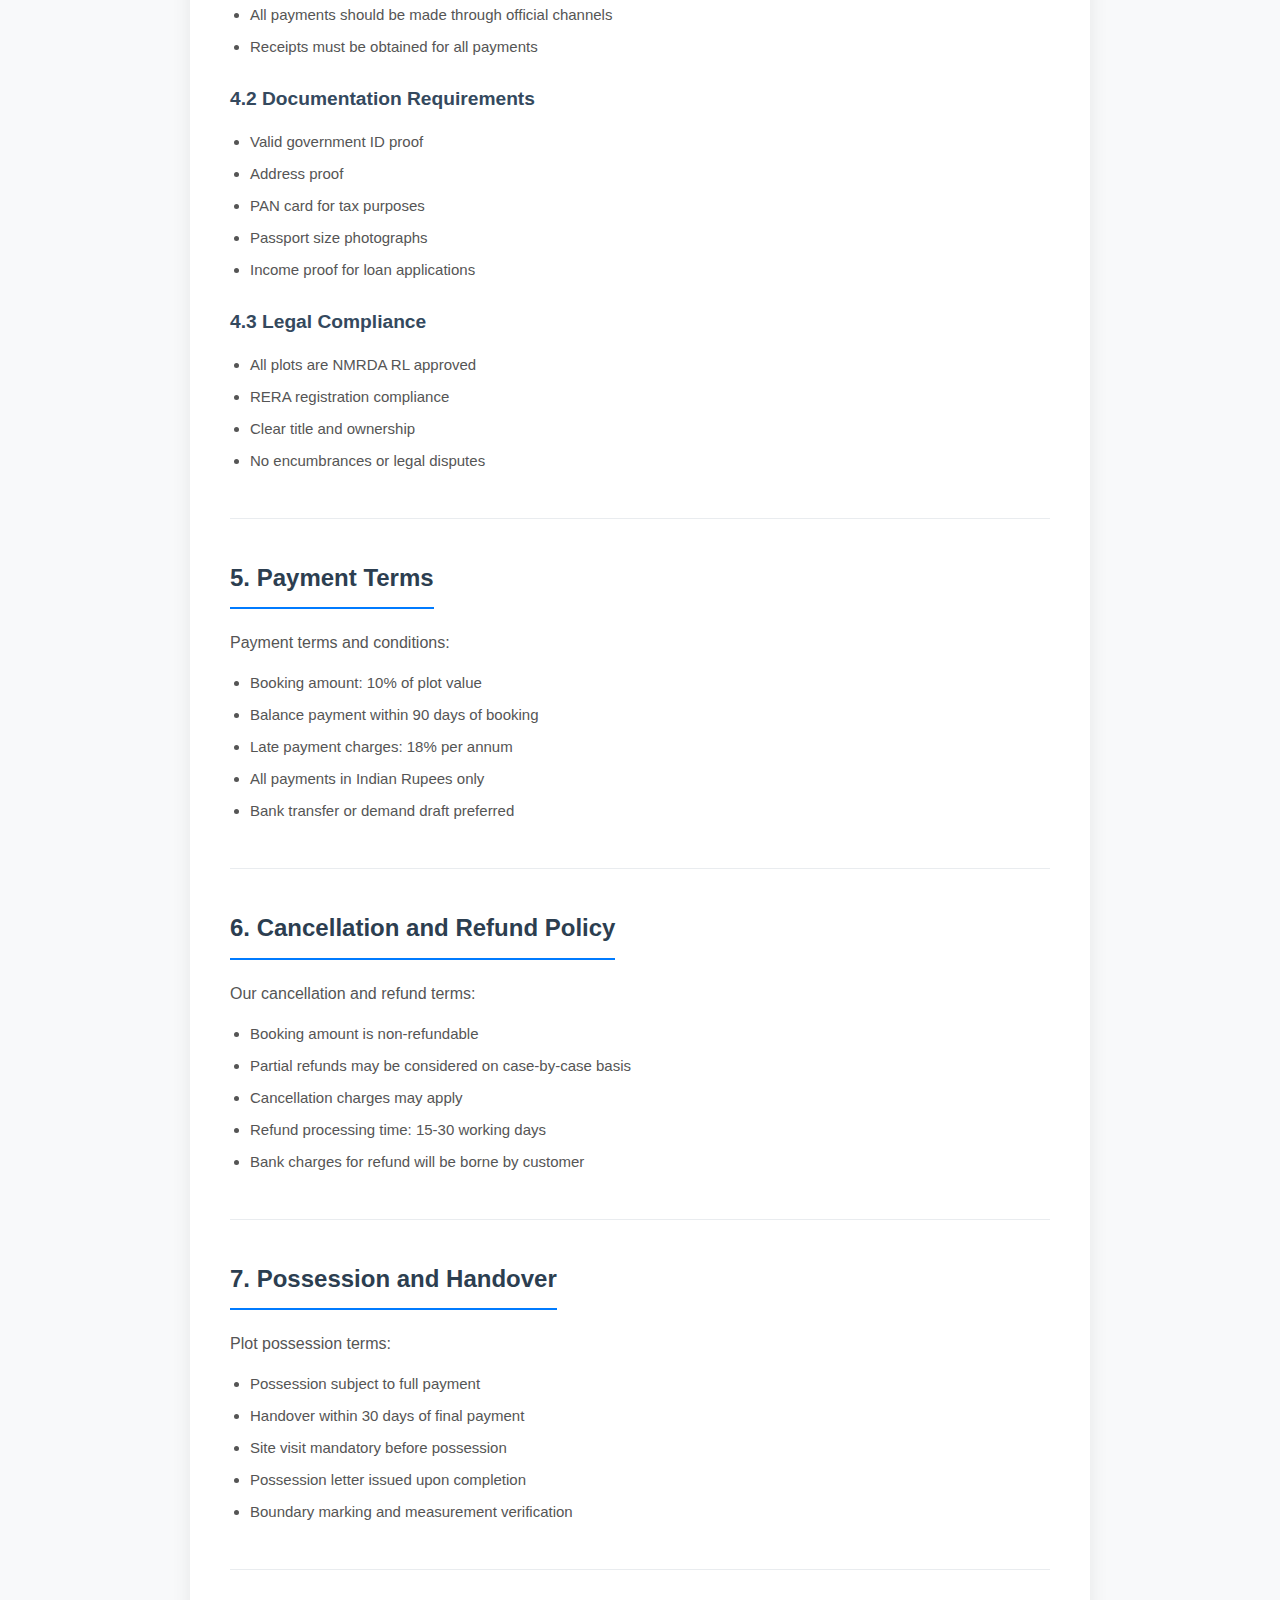
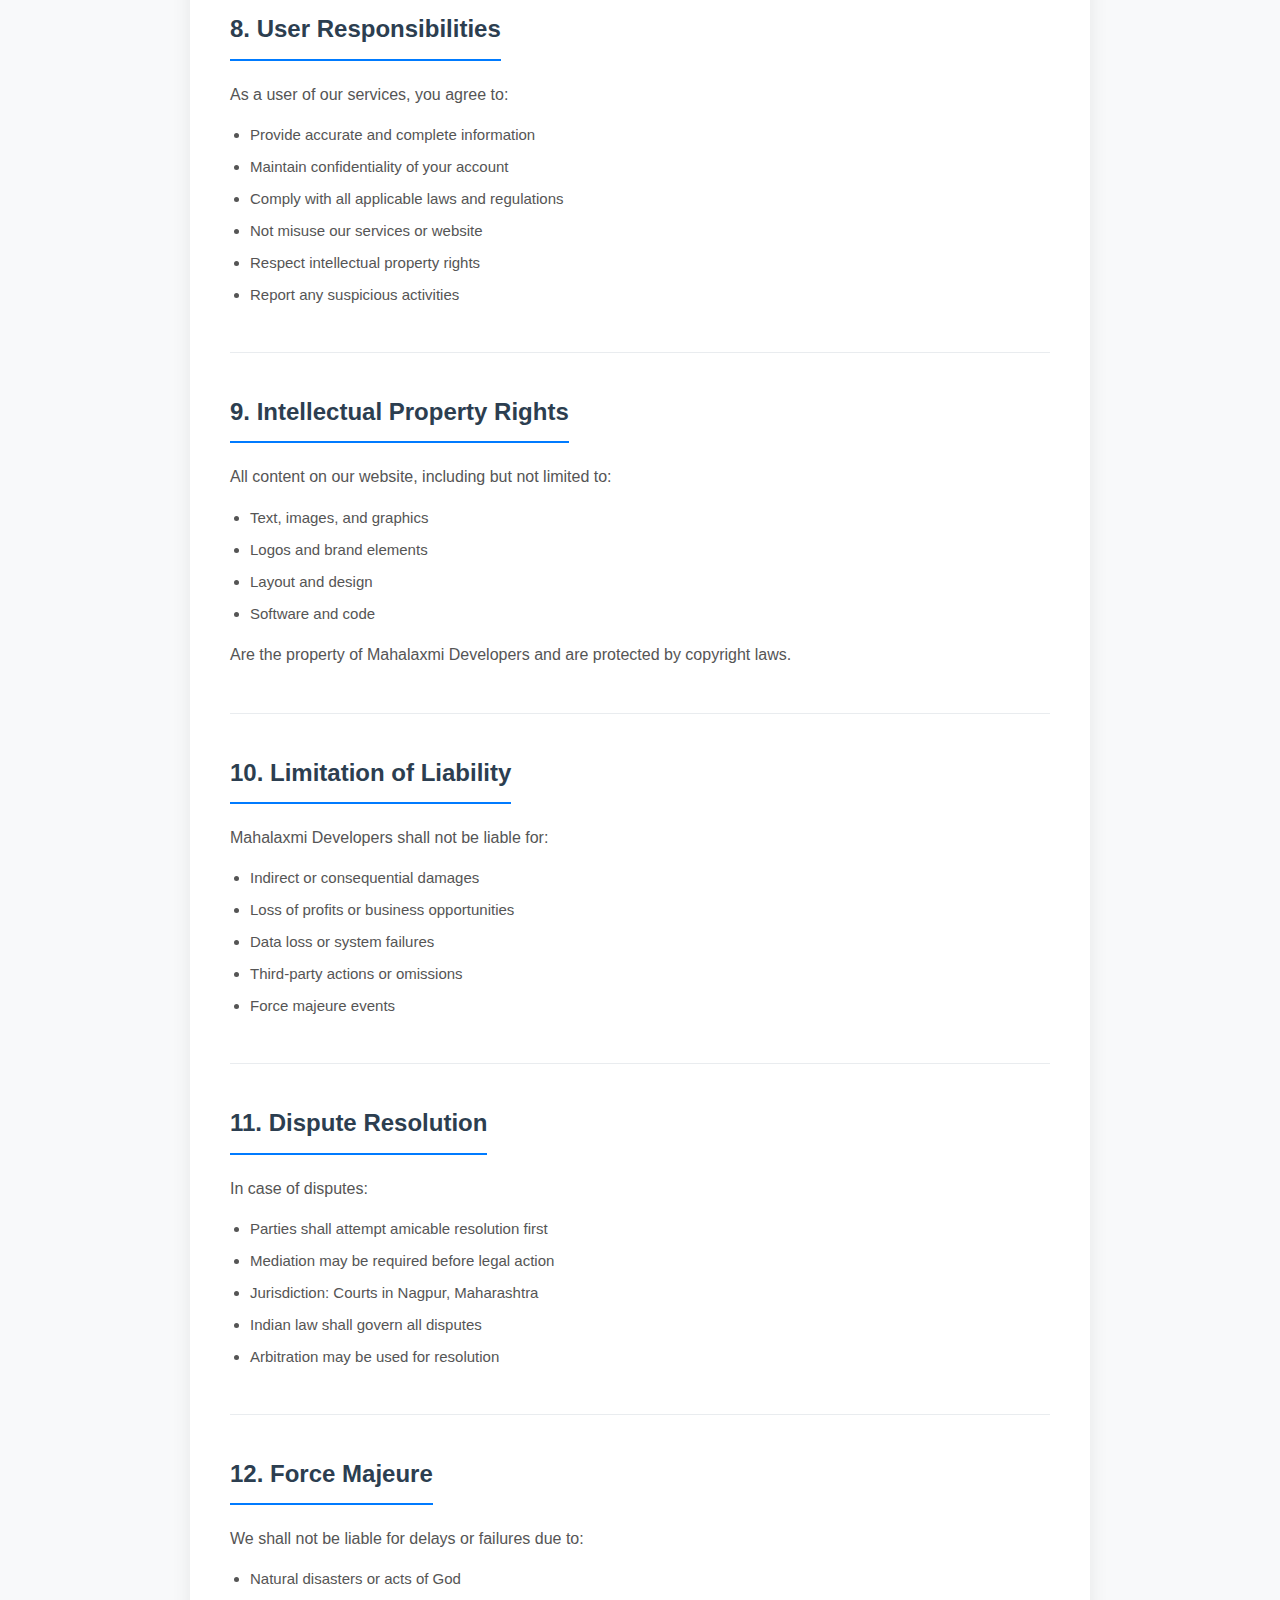
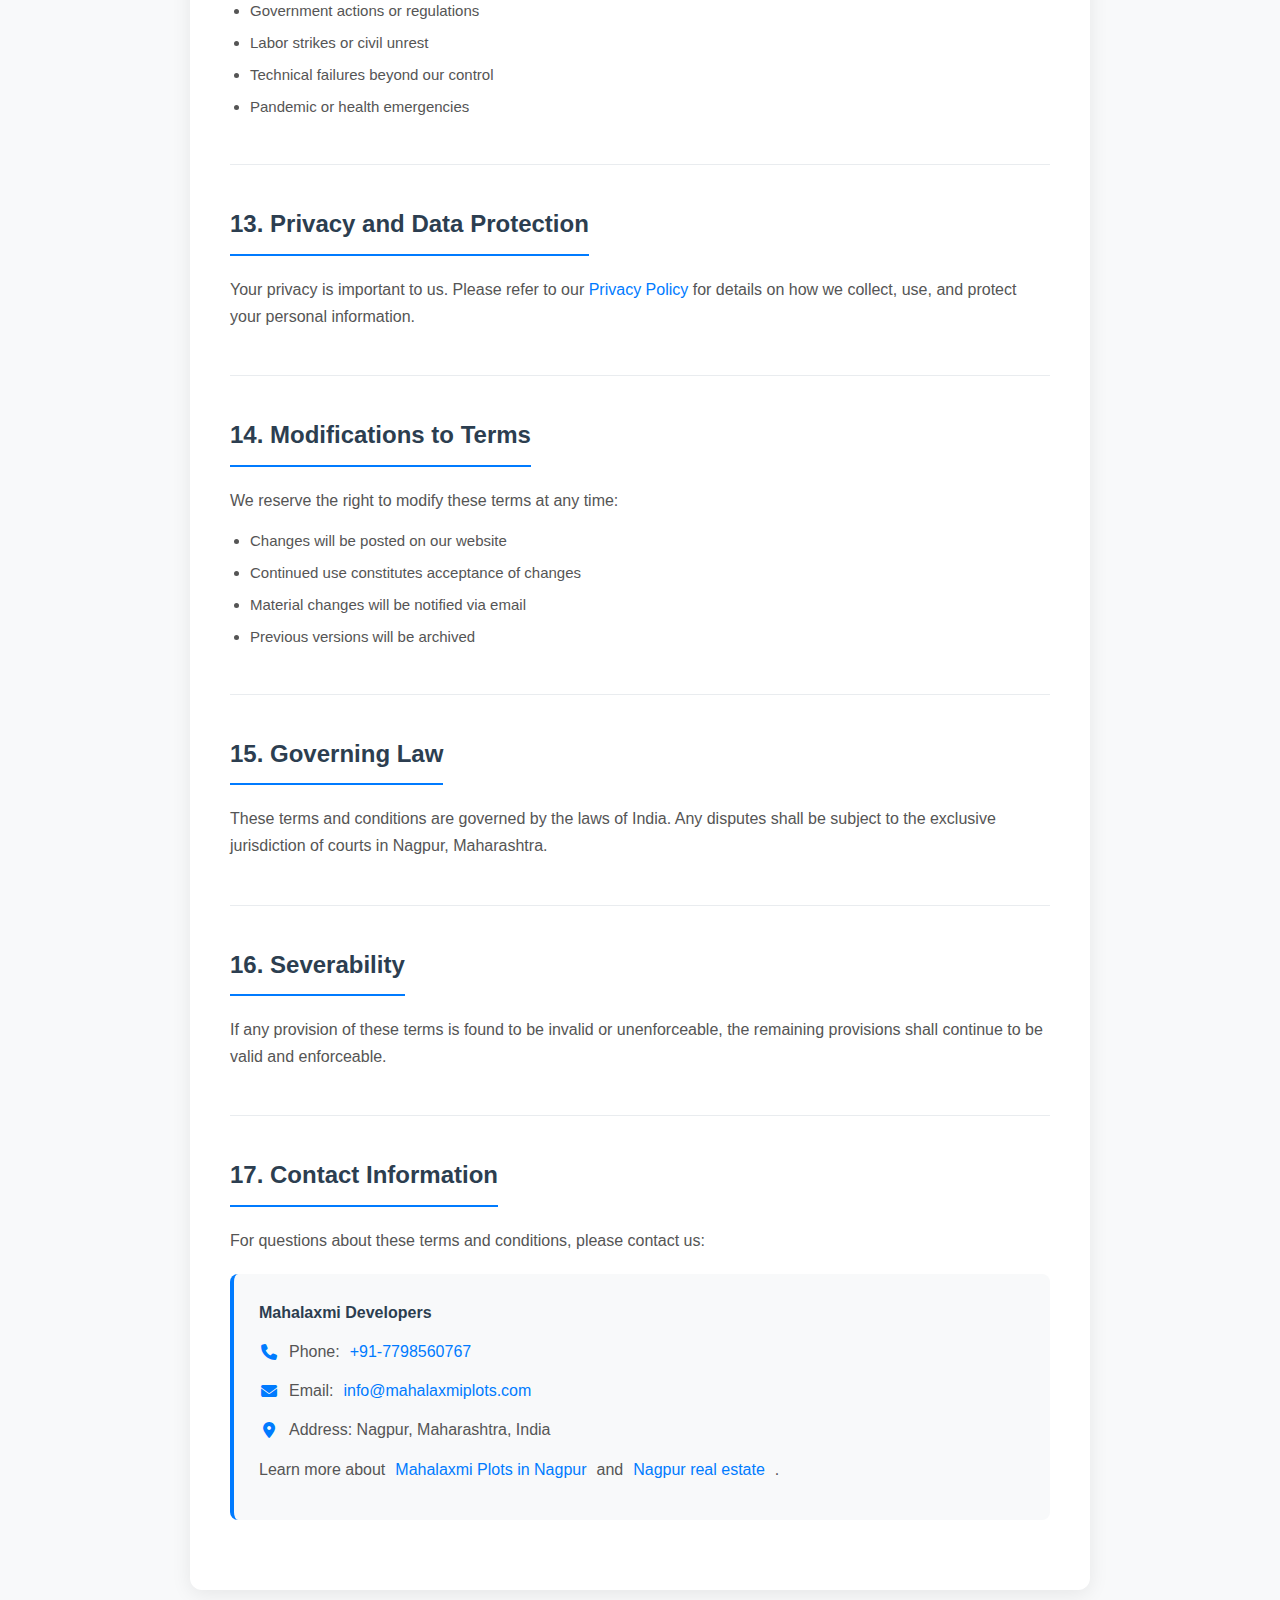
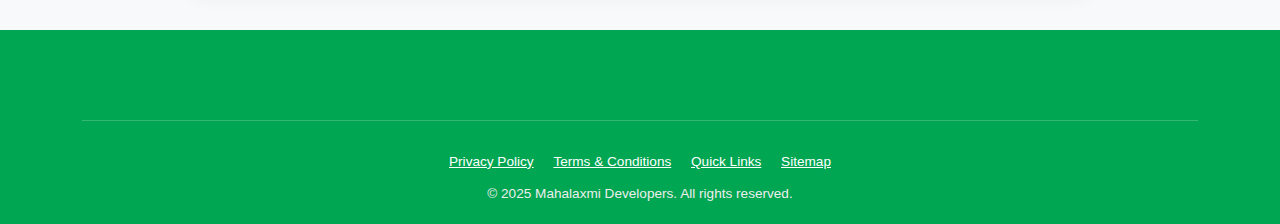
<file: pages/terms.html>
<!DOCTYPE html>
<html lang="en">
<head>
  <meta charset="UTF-8" />
  <meta name="viewport" content="width=device-width, initial-scale=1.0" />
  <link rel="stylesheet" href="https://cdnjs.cloudflare.com/ajax/libs/font-awesome/6.4.0/css/all.min.css" />
  
  <title>Terms & Conditions - Mahalaxmi Plots & Developers | RL & NMRDA Approved Plots in Nagpur</title>
  <meta name="description" content="Terms and Conditions for Mahalaxmi Plots and Mahalaxmi Developers in Nagpur. Read our terms of service, purchase conditions, and legal agreements for RL & NMRDA approved plots in Nagpur real estate." />
  <meta name="keywords" content="terms and conditions, mahalaxmi plots, mahalaxmi developers, plots in Nagpur, Nagpur real estate, RL plots Nagpur, purchase terms, legal agreement" />
  <link rel="canonical" href="https://mahalaxmiplots.com/pages/terms.html" />
  <script type="application/ld+json">
  {
    "@context": "https://schema.org",
    "@type": "Organization",
    "name": "Mahalaxmi Developers",
    "url": "https://mahalaxmiplots.com/",
    "logo": "https://mahalaxmiplots.com/assets/images/logo.png",
    "contactPoint": [{
      "@type": "ContactPoint",
      "telephone": "+91-7798560767",
      "contactType": "customer service",
      "areaServed": "IN"
    }],
    "address": {
      "@type": "PostalAddress",
      "addressLocality": "Nagpur",
      "addressRegion": "MH",
      "postalCode": "440025",
      "addressCountry": "IN"
    }
  }
  </script>
  
  <link rel="stylesheet" href="../assets/css/style.css" />
  <link rel="stylesheet" href="privacyterm.css" />
</head>
<body>
  <!-- HEADER -->
  <header class="site-header">
    <div class="container header-flex">
      <a href="/">
        <img src="../assets/images/logo.png" alt="Mahalaxmi Developers Logo - Plots in Nagpur, RL plots, Nagpur real estate" class="logo" />
      </a>
      <div class="header-actions">
        <a href="https://wa.me/917798560767" class="btn-chat" target="_blank">
          <i class="fab fa-whatsapp"></i> Chat
        </a>
        <a href="tel:+917798560767" class="btn-callnow">
          <i class="fas fa-phone-alt"></i> Call Now
        </a>
      </div>
    </div>
  </header>

  <!-- MAIN CONTENT -->
  <main class="legal-content">
    <div class="container">
      <div class="breadcrumb">
        <a href="/">Home</a> <i class="fas fa-chevron-right"></i> Terms & Conditions
      </div>
      
      <div class="legal-container">
        <h1>Terms & Conditions for Mahalaxmi Plots & Developers in Nagpur</h1>
        <p class="last-updated">Last Updated: January 2025</p>
        <p><strong>Mahalaxmi Developers</strong> is a trusted provider of <strong>RL & NMRDA approved plots in Nagpur</strong>. These terms and conditions apply to all users and customers of our <strong>plots in Nagpur</strong> and related real estate services. For more information about our projects, visit our <a href="../index.html">homepage</a> or read our <a href="../blog/plots-in-nagpur.html">Plots in Nagpur Guide</a>.</p>
        
        <div class="legal-section">
          <h2>1. Acceptance of Terms</h2>
          <p>By accessing and using the Mahalaxmi Plots website and services, you accept and agree to be bound by the terms and conditions outlined in this agreement. If you do not agree to these terms, please do not use our services.</p>
        </div>

        <div class="legal-section">
          <h2>2. Services Description</h2>
          <p>Mahalaxmi Developers provides real estate services including:</p>
          <ul>
            <li>Sale of residential plots in Nagpur</li>
            <li>Property consultation and advisory services</li>
            <li>Documentation and legal assistance</li>
            <li>Financing guidance and support</li>
            <li>Property viewing and site visits</li>
          </ul>
        </div>

        <div class="legal-section">
          <h2>3. Plot Information and Accuracy</h2>
          <p>While we strive to provide accurate and up-to-date information about our plots:</p>
          <ul>
            <li>All plot details are subject to availability</li>
            <li>Prices may change without prior notice</li>
            <li>Images and descriptions are for reference only</li>
            <li>Actual plot dimensions may vary slightly</li>
            <li>We recommend site visits before purchase</li>
          </ul>
        </div>

        <div class="legal-section">
          <h2>4. Purchase Terms and Conditions</h2>
          
          <h3>4.1 Booking Process</h3>
          <ul>
            <li>Booking amount is non-refundable</li>
            <li>Payment schedule must be strictly followed</li>
            <li>All payments should be made through official channels</li>
            <li>Receipts must be obtained for all payments</li>
          </ul>

          <h3>4.2 Documentation Requirements</h3>
          <ul>
            <li>Valid government ID proof</li>
            <li>Address proof</li>
            <li>PAN card for tax purposes</li>
            <li>Passport size photographs</li>
            <li>Income proof for loan applications</li>
          </ul>

          <h3>4.3 Legal Compliance</h3>
          <ul>
            <li>All plots are NMRDA RL approved</li>
            <li>RERA registration compliance</li>
            <li>Clear title and ownership</li>
            <li>No encumbrances or legal disputes</li>
          </ul>
        </div>

        <div class="legal-section">
          <h2>5. Payment Terms</h2>
          <p>Payment terms and conditions:</p>
          <ul>
            <li>Booking amount: 10% of plot value</li>
            <li>Balance payment within 90 days of booking</li>
            <li>Late payment charges: 18% per annum</li>
            <li>All payments in Indian Rupees only</li>
            <li>Bank transfer or demand draft preferred</li>
          </ul>
        </div>

        <div class="legal-section">
          <h2>6. Cancellation and Refund Policy</h2>
          <p>Our cancellation and refund terms:</p>
          <ul>
            <li>Booking amount is non-refundable</li>
            <li>Partial refunds may be considered on case-by-case basis</li>
            <li>Cancellation charges may apply</li>
            <li>Refund processing time: 15-30 working days</li>
            <li>Bank charges for refund will be borne by customer</li>
          </ul>
        </div>

        <div class="legal-section">
          <h2>7. Possession and Handover</h2>
          <p>Plot possession terms:</p>
          <ul>
            <li>Possession subject to full payment</li>
            <li>Handover within 30 days of final payment</li>
            <li>Site visit mandatory before possession</li>
            <li>Possession letter issued upon completion</li>
            <li>Boundary marking and measurement verification</li>
          </ul>
        </div>

        <div class="legal-section">
          <h2>8. User Responsibilities</h2>
          <p>As a user of our services, you agree to:</p>
          <ul>
            <li>Provide accurate and complete information</li>
            <li>Maintain confidentiality of your account</li>
            <li>Comply with all applicable laws and regulations</li>
            <li>Not misuse our services or website</li>
            <li>Respect intellectual property rights</li>
            <li>Report any suspicious activities</li>
          </ul>
        </div>

        <div class="legal-section">
          <h2>9. Intellectual Property Rights</h2>
          <p>All content on our website, including but not limited to:</p>
          <ul>
            <li>Text, images, and graphics</li>
            <li>Logos and brand elements</li>
            <li>Layout and design</li>
            <li>Software and code</li>
          </ul>
          <p>Are the property of Mahalaxmi Developers and are protected by copyright laws.</p>
        </div>

        <div class="legal-section">
          <h2>10. Limitation of Liability</h2>
          <p>Mahalaxmi Developers shall not be liable for:</p>
          <ul>
            <li>Indirect or consequential damages</li>
            <li>Loss of profits or business opportunities</li>
            <li>Data loss or system failures</li>
            <li>Third-party actions or omissions</li>
            <li>Force majeure events</li>
          </ul>
        </div>

        <div class="legal-section">
          <h2>11. Dispute Resolution</h2>
          <p>In case of disputes:</p>
          <ul>
            <li>Parties shall attempt amicable resolution first</li>
            <li>Mediation may be required before legal action</li>
            <li>Jurisdiction: Courts in Nagpur, Maharashtra</li>
            <li>Indian law shall govern all disputes</li>
            <li>Arbitration may be used for resolution</li>
          </ul>
        </div>

        <div class="legal-section">
          <h2>12. Force Majeure</h2>
          <p>We shall not be liable for delays or failures due to:</p>
          <ul>
            <li>Natural disasters or acts of God</li>
            <li>Government actions or regulations</li>
            <li>Labor strikes or civil unrest</li>
            <li>Technical failures beyond our control</li>
            <li>Pandemic or health emergencies</li>
          </ul>
        </div>

        <div class="legal-section">
          <h2>13. Privacy and Data Protection</h2>
          <p>Your privacy is important to us. Please refer to our <a href="privacyPolicy.html">Privacy Policy</a> for details on how we collect, use, and protect your personal information.</p>
        </div>

        <div class="legal-section">
          <h2>14. Modifications to Terms</h2>
          <p>We reserve the right to modify these terms at any time:</p>
          <ul>
            <li>Changes will be posted on our website</li>
            <li>Continued use constitutes acceptance of changes</li>
            <li>Material changes will be notified via email</li>
            <li>Previous versions will be archived</li>
          </ul>
        </div>

        <div class="legal-section">
          <h2>15. Governing Law</h2>
          <p>These terms and conditions are governed by the laws of India. Any disputes shall be subject to the exclusive jurisdiction of courts in Nagpur, Maharashtra.</p>
        </div>

        <div class="legal-section">
          <h2>16. Severability</h2>
          <p>If any provision of these terms is found to be invalid or unenforceable, the remaining provisions shall continue to be valid and enforceable.</p>
        </div>

        <div class="legal-section">
          <h2>17. Contact Information</h2>
          <p>For questions about these terms and conditions, please contact us:</p>
          <div class="contact-info">
            <p><strong>Mahalaxmi Developers</strong></p>
            <p><i class="fas fa-phone"></i> Phone: <a href="tel:+917798560767">+91-7798560767</a></p>
            <p><i class="fas fa-envelope"></i> Email: <a href="mailto:info@mahalaxmiplots.com">info@mahalaxmiplots.com</a></p>
            <p><i class="fas fa-map-marker-alt"></i> Address: Nagpur, Maharashtra, India</p>
            <p>Learn more about <a href="../index.html">Mahalaxmi Plots in Nagpur</a> and <a href="../blog/plots-in-nagpur.html">Nagpur real estate</a>.</p>
          </div>
        </div>
      </div>
    </div>
  </main>

  <!-- FOOTER -->
  <footer class="footer-section">
    <div class="container">
      <div class="footer-bottom">
        <div class="footer-links">
          <a href="privacyPolicy.html">Privacy Policy</a>
          <a href="terms.html">Terms & Conditions</a>
          <a href="quicklinks.html">Quick Links</a>
          <a href="../sitemap.xml">Sitemap</a>
        </div>
        <div class="dev-credit">
          <p>&copy; 2025 Mahalaxmi Developers. All rights reserved.</p>
        </div>
      </div>
    </div>
  </footer>
  <script type="application/ld+json">
  {
    "@context": "https://schema.org",
    "@type": "FAQPage",
    "mainEntity": [
      {
        "@type": "Question",
        "name": "What are the terms for booking RL & NMRDA approved plots in Nagpur with Mahalaxmi Developers?",
        "acceptedAnswer": {
          "@type": "Answer",
          "text": "Booking requires a non-refundable amount and compliance with payment schedules. All plots are RL & NMRDA approved in Nagpur real estate projects by Mahalaxmi Developers."
        }
      },
      {
        "@type": "Question",
        "name": "What documents are needed to purchase a plot in Nagpur?",
        "acceptedAnswer": {
          "@type": "Answer",
          "text": "You need valid ID, address proof, PAN card, and income proof for loan applications when buying plots in Nagpur from Mahalaxmi Developers."
        }
      },
      {
        "@type": "Question",
        "name": "How can I contact Mahalaxmi Developers for terms or plot queries in Nagpur?",
        "acceptedAnswer": {
          "@type": "Answer",
          "text": "Call +91-7798560767 or email info@mahalaxmiplots.com for any terms, conditions, or real estate queries in Nagpur."
        }
      }
    ]
  }
  </script>
</body>
</html>
</file>
<file: pages/privacyterm.css>
/* Legal Pages Responsive Styles */

/* Main Content Layout */
.legal-content {
  padding: 40px 0;
  background: #f8f9fa;
  min-height: calc(100vh - 200px);
}

.breadcrumb {
  margin-bottom: 30px;
  font-size: 14px;
  color: #666;
}

.breadcrumb a {
  color: #007bff;
  text-decoration: none;
}

.breadcrumb a:hover {
  text-decoration: underline;
}

.breadcrumb i {
  margin: 0 8px;
  font-size: 12px;
}

/* Legal Container */
.legal-container {
  background: #fff;
  border-radius: 12px;
  box-shadow: 0 4px 20px rgba(0, 0, 0, 0.08);
  padding: 40px;
  max-width: 900px;
  margin: 0 auto;
}

.legal-container h1 {
  color: #2c3e50;
  font-size: 2.5rem;
  font-weight: 700;
  margin-bottom: 10px;
  text-align: center;
}

.last-updated {
  text-align: center;
  color: #666;
  font-size: 14px;
  margin-bottom: 40px;
  font-style: italic;
}

/* Legal Sections */
.legal-section {
  margin-bottom: 40px;
  padding-bottom: 30px;
  border-bottom: 1px solid #e9ecef;
}

.legal-section:last-child {
  border-bottom: none;
  margin-bottom: 0;
}

.legal-section h2 {
  color: #2c3e50;
  font-size: 1.5rem;
  font-weight: 600;
  margin-bottom: 20px;
  padding-bottom: 10px;
  border-bottom: 2px solid #007bff;
  display: inline-block;
}

.legal-section h3 {
  color: #34495e;
  font-size: 1.2rem;
  font-weight: 600;
  margin: 25px 0 15px 0;
}

.legal-section p {
  color: #555;
  line-height: 1.7;
  margin-bottom: 15px;
  font-size: 16px;
}

.legal-section ul {
  margin: 15px 0;
  padding-left: 20px;
}

.legal-section li {
  color: #555;
  line-height: 1.6;
  margin-bottom: 8px;
  font-size: 15px;
}

.legal-section strong {
  color: #2c3e50;
  font-weight: 600;
}

/* Contact Info */
.contact-info {
  background: #f8f9fa;
  padding: 25px;
  border-radius: 8px;
  margin-top: 20px;
  border-left: 4px solid #007bff;
}

.contact-info p {
  margin-bottom: 12px;
  display: flex;
  align-items: center;
  gap: 10px;
}

.contact-info i {
  color: #007bff;
  width: 20px;
  text-align: center;
}

.contact-info a {
  color: #007bff;
  text-decoration: none;
}

.contact-info a:hover {
  text-decoration: underline;
}

/* Links */
.legal-section a {
  color: #007bff;
  text-decoration: none;
  font-weight: 500;
}

.legal-section a:hover {
  text-decoration: underline;
}

/* Responsive Design */
@media (max-width: 768px) {
  .legal-content {
    padding: 20px 0;
  }
  
  .legal-container {
    padding: 25px 20px;
    margin: 0 15px;
    border-radius: 8px;
  }
  
  .legal-container h1 {
    font-size: 2rem;
    margin-bottom: 8px;
  }
  
  .last-updated {
    font-size: 13px;
    margin-bottom: 30px;
  }
  
  .legal-section {
    margin-bottom: 30px;
    padding-bottom: 25px;
  }
  
  .legal-section h2 {
    font-size: 1.3rem;
    margin-bottom: 15px;
  }
  
  .legal-section h3 {
    font-size: 1.1rem;
    margin: 20px 0 12px 0;
  }
  
  .legal-section p {
    font-size: 15px;
    line-height: 1.6;
  }
  
  .legal-section li {
    font-size: 14px;
    line-height: 1.5;
  }
  
  .contact-info {
    padding: 20px;
  }
  
  .contact-info p {
    font-size: 14px;
    gap: 8px;
  }
}

@media (max-width: 480px) {
  .legal-container {
    padding: 20px 15px;
    margin: 0 10px;
  }
  
  .legal-container h1 {
    font-size: 1.8rem;
  }
  
  .legal-section h2 {
    font-size: 1.2rem;
  }
  
  .legal-section h3 {
    font-size: 1rem;
  }
  
  .legal-section p {
    font-size: 14px;
  }
  
  .legal-section li {
    font-size: 13px;
  }
  
  .breadcrumb {
    font-size: 13px;
    margin-bottom: 20px;
  }
  
  .contact-info {
    padding: 15px;
  }
  
  .contact-info p {
    font-size: 13px;
    flex-direction: column;
    align-items: flex-start;
    gap: 5px;
  }
}

/* Print Styles */
@media print {
  .legal-content {
    background: white;
    padding: 0;
  }
  
  .legal-container {
    box-shadow: none;
    border: 1px solid #ddd;
  }
  
  .breadcrumb,
  .site-header,
  .footer-section {
    display: none;
  }
  
  .legal-section {
    page-break-inside: avoid;
  }
}

/* Accessibility */
@media (prefers-reduced-motion: reduce) {
  .legal-container {
    transition: none;
  }
}

/* High Contrast Mode */
@media (prefers-contrast: high) {
  .legal-section h2 {
    border-bottom-color: #000;
  }
  
  .contact-info {
    border-left-color: #000;
  }
  
  .legal-section a {
    color: #000;
    text-decoration: underline;
  }
}
</file>
<file: assets/css/style.css>
/* RESET & BASE */

html {
  scroll-behavior: smooth;
}

*,
*::before,
*::after {
  box-sizing: border-box;
  margin: 0;
  padding: 0;
}
html {
  font-family: 'Segoe UI', sans-serif;
  line-height: 1.6;
}
a {
  text-decoration: none;
  color: inherit;
}

/* CONTAINERS */
.container {
  width: 90%;
  max-width: 1200px;
  margin: 0 auto;
}

/* HEADER FLEX LAYOUT */
.header-flex {
  display: flex;
  align-items: center;
  justify-content: space-between;
  padding: 10px 0;
}
.header-actions {
  display: flex;
  flex-direction: row;
  gap: 16px;
  justify-content: flex-end;
  align-items: center;
}
.btn-chat {
  background: #25d366;
  color: #fff;
  padding: 8px 28px 8px 18px;
  border-radius: 25px;
  font-weight: 500;
  font-size: 1rem;
  display: flex;
  align-items: center;
  gap: 8px;
  border: none;
  transition: background 0.2s;
}
.btn-chat i {
  font-size: 1.2em;
}
.btn-chat:hover {
  background: #1ebe5d;
}
.btn-callnow {
  background: #1877f2;
  color: #fff;
  padding: 8px 28px 8px 18px;
  border-radius: 25px;
  font-weight: 500;
  font-size: 1rem;
  display: flex;
  align-items: center;
  gap: 8px;
  border: none;
  transition: background 0.2s;
}
.btn-callnow i {
  font-size: 1.2em;
}
.btn-callnow:hover {
  background: #125dc1;
}
@media (max-width: 600px) {
  .site-header {
    padding: 0;
    min-height: 44px;
  }
  .header-flex {
    display: flex;
    flex-direction: row !important;
    align-items: center;
    justify-content: space-between;
    padding: 0 8px;
    min-height: 44px;
    width: 100%;
  }
  .logo {
    height: 32px;
    width: auto;
    margin: 0;
    display: block;
  }
  .header-actions {
    display: flex;
    flex-direction: row !important;
    align-items: center;
    gap: 6px;
    margin: 0;
  }
  .btn-chat, .btn-callnow {
    min-width: 0;
    font-size: 0.85rem;
    padding: 6px 14px 6px 10px;
    border-radius: 18px;
    height: 32px;
    line-height: 1;
    gap: 6px;
    display: flex;
    align-items: center;
    margin: 0;
  }
  .btn-chat i, .btn-callnow i {
    font-size: 1em;
  }
}
.site-header {
  background: #fff;
  box-shadow: none;
  border-bottom: 1px solid #f0f0f0;
}
.logo {
  height: 48px;
  width: auto;
}

/* HERO */
.hero {
  position: relative;
  background-size: cover;
  background-position: center;
  color: #fff;
  padding: 120px 0 80px;
}
.hero .overlay {
  content: '';
  position: absolute;
  inset: 0;
  background: rgba(0,0,0,0.5);
}
.hero-content {
  position: relative;
  text-align: center;
  max-width: 800px;
  margin: 0 auto;
}
.badges {
  display: flex;
  justify-content: center;
  gap: 10px;
  margin-bottom: 20px;
}
.badge {
  padding: 5px 12px;
  border-radius: 20px;
  font-size: 14px;
  font-weight: 600;
}
.badge.yellow { background: #ffe600; color: #333; }
.badge.green  { background: #27ae60; color: #fff; }
.badge.red    { background: #e74c3c; color: #fff; }

.hero-content h1 {
  font-size: 2.5rem;
  margin-bottom: 15px;
}
.hero-content p {
  font-size: 1.1rem;
  margin-bottom: 30px;
  line-height: 1.4;
}
.hero-ctas .btn {
  padding: 12px 30px;
  border-radius: 30px;
  font-size: 1rem;
  font-weight: 500;
  margin: 0 10px;
}
.btn.primary {
  background: #007bff;
  color: #fff;
}

.btn.whatsapp{
  background: #0a9d18;
}
.btn.outline {
  border: 2px solid #fff;
  color: #fff;
  background: transparent;
}
.btn:hover {
  opacity: 0.9;
  transition: opacity 0.2s;
}

/* TRUST SECTION */
.trust {
  display: flex;
  align-items: center;
  justify-content: center;
  gap: 15px;
  margin-top: 30px;
}
.avatars img {
  width: 40px;
  height: 40px;
  border-radius: 50%;
  border: 2px solid #fff;
  object-fit: cover;
  margin-left: -10px;
}

/* SECTION TITLE */
.section-title {
  padding: 80px 0 40px;
  text-align: center;
}
.section-title h2 {
  font-size: 2rem;
}

/* RESPONSIVE */
@media (max-width: 768px) {
  .hero-content h1 {
    font-size: 2rem;
  }
  .hero-content p {
    font-size: 1rem;
  }
  .site-header .container {
    flex-direction: column;
    gap: 15px;
  }
}

/* Features box */
.featured-layouts-box {
  max-width: 1100px;
  margin: 60px auto;
  
  padding: 25px;
  margin-top: 90px;
  background: #fff;
  border-radius: 12px;
  box-shadow: 0 4px 25px rgba(0, 0, 0, 0.12);
}
#featured-layouts {
  scroll-margin-top: 64px;
}


.fl-title {
  font-family: serif;
  font-size: 2rem;
  text-align: center;
  margin-bottom: 25px;
  color: #000;
}

/* Scrollable table wrapper */
.table-wrapper {
  overflow-x: auto;
}

/* Table styling */
.fl-table {
  width: 100%;
  border-collapse: collapse;
  min-width: 700px;
}

.fl-table th,
.fl-table td {
  padding: 14px 12px;
  text-align: left;
  vertical-align: middle;
  font-family: 'Segoe UI', sans-serif;
}

.fl-table thead {
  background: #f5f5f5;
  font-weight: 600;
  border-bottom: 1px solid #ccc;
}

.fl-table tr:nth-child(even) {
  background: #fcfcfc;
}

.fl-table tr:hover {
  background: #f0f8ff;
}

/* Status badges */
.status-badge {
  display: inline-block;
  padding: 5px 14px;
  border-radius: 12px;
  font-size: 0.8rem;
  font-weight: 600;
  white-space: nowrap;
  text-align: center;
}

.status-badge.sale {
  background-color: #27ae60;
  color: #fff;
}

.status-badge.ongoing {
  background-color: #f1c40f;
  color: #000;
}

/* Call button */
.fl-btn {
  display: inline-block;
  padding: 8px 18px;
  border-radius: 20px;
  background-color: #007bff;
  color: #fff;
  font-size: 0.85rem;
  font-weight: 600;
  text-decoration: none;
  white-space: nowrap;
  box-shadow: 0 2px 6px rgba(0, 0, 0, 0.2);
  transition: all 0.3s ease;
}

.fl-btn:hover {
  opacity: 0.9;
}

/* Brochure download icon button */
.brochure-btn {
  background-color: #27ae60;
  color: #fff;
  display: inline-block;
  border-radius: 50%;
  padding: 10px;
  width: 36px;
  height: 36px;
  text-align: center;
  line-height: 16px;
  font-size: 1rem;
  transition: background-color 0.3s ease;
}

.brochure-btn:hover {
  background-color: #219150;
}
.table-wrapper::-webkit-scrollbar {
  height: 6px;
}
.table-wrapper::-webkit-scrollbar-thumb {
  background: #ccc;
  border-radius: 3px;
}




/* WHY CHOOSE SECTION */
.why-choose {
  padding: 80px 0;
  background: linear-gradient(135deg, #f8fafc 0%, #e3fcec 50%, #f0f6ff 100%);
  position: relative;
  overflow: hidden;
}

.why-choose::before {
  content: '';
  position: absolute;
  top: 0;
  left: 0;
  right: 0;
  bottom: 0;
  background: url('data:image/svg+xml,<svg xmlns="http://www.w3.org/2000/svg" viewBox="0 0 100 100"><defs><pattern id="grain" width="100" height="100" patternUnits="userSpaceOnUse"><circle cx="25" cy="25" r="1" fill="%23ffffff" opacity="0.1"/><circle cx="75" cy="75" r="1" fill="%23ffffff" opacity="0.1"/><circle cx="50" cy="10" r="0.5" fill="%23ffffff" opacity="0.1"/></pattern></defs><rect width="100" height="100" fill="url(%23grain)"/></svg>');
  pointer-events: none;
}

.wc-title {
  font-family: 'Segoe UI', Tahoma, Geneva, Verdana, sans-serif;
  font-size: 2.5rem;
  font-weight: 800;
  color: #1877f2;
  text-align: center;
  margin-bottom: 12px;
  position: relative;
  z-index: 1;
  text-shadow: 0 2px 4px rgba(24, 119, 242, 0.1);
}

.wc-subtitle {
  text-align: center;
  color: #555;
  margin-bottom: 50px;
  font-size: 1.1rem;
  font-weight: 500;
  position: relative;
  z-index: 1;
}

/* GRID: 2 columns desktop, 1 on mobile */
.wc-grid {
  display: grid;
  grid-template-columns: repeat(2, 1fr);
  gap: 35px;
  position: relative;
  z-index: 1;
}

@media (max-width: 768px) {
  .wc-grid {
    grid-template-columns: 1fr;
    gap: 25px;
  }
  
  .wc-title {
    font-size: 2rem;
  }
}

/* CARD STYLES */
.wc-card {
  background: linear-gradient(145deg, #ffffff 0%, #f8fafc 100%);
  padding: 35px 25px;
  border-radius: 20px;
  box-shadow: 0 8px 32px rgba(0, 0, 0, 0.08);
  text-align: center;
  border: 1px solid rgba(255, 255, 255, 0.8);
  transition: all 0.3s cubic-bezier(0.4, 0, 0.2, 1);
  position: relative;
  overflow: hidden;
}

.wc-card::before {
  content: '';
  position: absolute;
  top: 0;
  left: 0;
  right: 0;
  height: 4px;
  background: linear-gradient(90deg, #1877f2, #27ae60, #ffe600);
  transform: scaleX(0);
  transition: transform 0.3s ease;
}

.wc-card:hover {
  transform: translateY(-8px) scale(1.02);
  box-shadow: 0 20px 40px rgba(24, 119, 242, 0.15);
  border-color: rgba(24, 119, 242, 0.2);
}

.wc-card:hover::before {
  transform: scaleX(1);
}

.wc-icon {
  width: 70px;
  height: 70px;
  margin-bottom: 25px;
  filter: drop-shadow(0 4px 8px rgba(0, 0, 0, 0.1));
  transition: transform 0.3s ease;
}

.wc-card:hover .wc-icon {
  transform: scale(1.1) rotate(5deg);
}

.wc-card h3 {
  font-size: 1.3rem;
  font-weight: 700;
  margin-bottom: 20px;
  color: #1877f2;
  transition: color 0.3s ease;
}

.wc-card:hover h3 {
  color: #27ae60;
}

/* LIST WITH ICONS */
.wc-list {
  list-style: none;
  padding: 0;
  margin: 0 auto;
  max-width: 280px;
  text-align: left;
}

.wc-list li {
  display: flex;
  align-items: flex-start;
  margin-bottom: 12px;
  font-size: 1rem;
  color: #333;
  padding: 8px 12px;
  border-radius: 8px;
  transition: all 0.3s ease;
  background: rgba(255, 255, 255, 0.5);
}

.wc-list li:hover {
  background: rgba(24, 119, 242, 0.05);
  transform: translateX(5px);
}

.wc-list img {
  width: 18px;
  height: 18px;
  margin-right: 12px;
  margin-top: 2px;
  flex-shrink: 0;
  filter: drop-shadow(0 1px 2px rgba(0, 0, 0, 0.1));
}


/* Arrow section  */
.appreciation-section {
  background: url('../images/arrow.svg') center center no-repeat;
  background-size: contain;
  padding: 80px 20px;
  display: flex;
  justify-content: center;
  align-items: center;
}

.appreciation-container {
  display: flex;
  justify-content: space-between;
  align-items: center;
  max-width: 1000px;
  width: 100%;
  flex-wrap: wrap;
}

.text-left h2 {
  font-size: 2rem;
  font-weight: 700;
  color: #0a9d18;
  margin: 0;
}

.text-right h3 {
  font-size: 2rem;
  font-weight: 700;
  color: #0a9d18;
  margin: 0;
}

/* Responsive tweaks */
@media (max-width: 768px) {
  .appreciation-container {
    flex-direction: column;
    text-align: center;
    gap: 20px;
  }

  .text-left h2,
  .text-right h3 {
    font-size: 1.5rem;
  }

  .appreciation-section {
    background-size: cover;
  }
}

/* why should buy section */
.who-should-buy {
  padding: 80px 0;
  background: linear-gradient(135deg, #e3fcec 0%, #f0f6ff 50%, #f8fafc 100%);
  position: relative;
  overflow: hidden;
}

.who-should-buy::before {
  content: '';
  position: absolute;
  top: 0;
  left: 0;
  right: 0;
  bottom: 0;
  background: url('data:image/svg+xml,<svg xmlns="http://www.w3.org/2000/svg" viewBox="0 0 100 100"><defs><pattern id="grain2" width="100" height="100" patternUnits="userSpaceOnUse"><circle cx="20" cy="20" r="1" fill="%23ffffff" opacity="0.08"/><circle cx="80" cy="80" r="1" fill="%23ffffff" opacity="0.08"/><circle cx="40" cy="60" r="0.5" fill="%23ffffff" opacity="0.08"/></pattern></defs><rect width="100" height="100" fill="url(%23grain2)"/></svg>');
  pointer-events: none;
}

.wsb-title {
  text-align: center;
  font-family: 'Segoe UI', Tahoma, Geneva, Verdana, sans-serif;
  font-size: 2.5rem;
  font-weight: 800;
  color: #27ae60;
  margin-bottom: 12px;
  position: relative;
  z-index: 1;
  text-shadow: 0 2px 4px rgba(39, 174, 96, 0.1);
}

.wsb-subtitle {
  text-align: center;
  font-size: 1.1rem;
  color: #555;
  margin-bottom: 50px;
  font-weight: 500;
  position: relative;
  z-index: 1;
}

.wsb-grid {
  display: grid;
  grid-template-columns: repeat(2, 1fr);
  gap: 35px;
  max-width: 1000px;
  margin: 0 auto;
  position: relative;
  z-index: 1;
}

@media (max-width: 768px) {
  .wsb-grid {
    grid-template-columns: 1fr;
    gap: 25px;
  }
  
  .wsb-title {
    font-size: 2rem;
  }
}

/* Who Should Buy Card Redesign */
.wsb-card.highlight-card {
  background: linear-gradient(145deg, #ffffff 0%, #f8fafc 100%);
  border-radius: 20px;
  border: 1px solid rgba(255, 255, 255, 0.8);
  box-shadow: 0 8px 32px rgba(0, 0, 0, 0.08);
  padding: 35px 25px;
  display: flex;
  align-items: center;
  min-height: 140px;
  margin-bottom: 0;
  transition: all 0.3s cubic-bezier(0.4, 0, 0.2, 1);
  position: relative;
  overflow: hidden;
}

.wsb-card.highlight-card::before {
  content: '';
  position: absolute;
  top: 0;
  left: 0;
  right: 0;
  height: 4px;
  background: linear-gradient(90deg, #27ae60, #1877f2, #ffe600);
  transform: scaleX(0);
  transition: transform 0.3s ease;
}

.wsb-card.highlight-card:hover {
  transform: translateY(-8px) scale(1.02);
  box-shadow: 0 20px 40px rgba(39, 174, 96, 0.15);
  border-color: rgba(39, 174, 96, 0.2);
}

.wsb-card.highlight-card:hover::before {
  transform: scaleX(1);
}

.highlight-icon-title {
  display: flex;
  align-items: center;
  width: 100%;
}

.wsb-icon {
  width: 60px;
  height: 60px;
  margin-right: 20px;
  flex-shrink: 0;
  filter: drop-shadow(0 4px 8px rgba(0, 0, 0, 0.1));
  transition: transform 0.3s ease;
}

.wsb-card.highlight-card:hover .wsb-icon {
  transform: scale(1.1) rotate(5deg);
}

.highlight-divider {
  width: 2px;
  height: 60px;
  background: linear-gradient(180deg, #27ae60, #1877f2);
  margin-right: 20px;
  border-radius: 2px;
  transition: height 0.3s ease;
}

.wsb-card.highlight-card:hover .highlight-divider {
  height: 70px;
}

.highlight-title {
  display: flex;
  flex-direction: column;
  justify-content: center;
}

.highlight-title h3 {
  color: #27ae60;
  font-size: 1.4rem;
  font-weight: 700;
  margin: 0 0 8px 0;
  letter-spacing: 0.01em;
  transition: color 0.3s ease;
}

.wsb-card.highlight-card:hover .highlight-title h3 {
  color: #1877f2;
}

.highlight-desc {
  color: #555;
  font-size: 1.05rem;
  font-weight: 500;
  margin: 0;
  line-height: 1.4;
  transition: color 0.3s ease;
}

.wsb-card.highlight-card:hover .highlight-desc {
  color: #27ae60;
}

/* Remove old .wsb-content for these cards */
.wsb-card .wsb-content { display: none; }

@media (max-width: 768px) {
  .wsb-card.highlight-card {
    flex-direction: column;
    align-items: flex-start;
    padding: 25px 20px;
    min-height: unset;
  }
  
  .highlight-icon-title {
    flex-direction: row;
    align-items: flex-start;
  }
  
  .highlight-divider {
    height: 50px;
    margin-right: 15px;
  }
  
  .wsb-icon {
    width: 50px;
    height: 50px;
    margin-right: 15px;
  }
  
  .highlight-title h3 {
    font-size: 1.2rem;
  }
  
  .highlight-desc {
    font-size: 1rem;
  }
}


/* growth factor  */
.growth-factors {
  padding: 80px 0;
  background: linear-gradient(135deg, #f0f6ff 0%, #e3fcec 50%, #f8fafc 100%);
  position: relative;
  overflow: hidden;
}

.growth-factors::before {
  content: '';
  position: absolute;
  top: 0;
  left: 0;
  right: 0;
  bottom: 0;
  background: url('data:image/svg+xml,<svg xmlns="http://www.w3.org/2000/svg" viewBox="0 0 100 100"><defs><pattern id="grain3" width="100" height="100" patternUnits="userSpaceOnUse"><circle cx="30" cy="30" r="1" fill="%23ffffff" opacity="0.06"/><circle cx="70" cy="70" r="1" fill="%23ffffff" opacity="0.06"/><circle cx="50" cy="20" r="0.5" fill="%23ffffff" opacity="0.06"/></pattern></defs><rect width="100" height="100" fill="url(%23grain3)"/></svg>');
  pointer-events: none;
}

.gf-grid {
  display: flex;
  justify-content: space-between;
  gap: 60px;
  flex-wrap: wrap;
  max-width: 1100px;
  margin: 0 auto;
  position: relative;
  z-index: 1;
}

.gf-left {
  flex: 1 1 350px;
  position: relative;
}

.gf-left h2 {
  font-family: 'Segoe UI', Tahoma, Geneva, Verdana, sans-serif;
  font-size: 2.8rem;
  font-weight: 800;
  color: #1877f2;
  line-height: 1.2;
  margin-bottom: 20px;
  text-shadow: 0 2px 4px rgba(24, 119, 242, 0.1);
  position: relative;
}

.gf-left h2::after {
  content: '';
  position: absolute;
  bottom: -10px;
  left: 0;
  width: 80px;
  height: 4px;
  background: linear-gradient(90deg, #1877f2, #27ae60);
  border-radius: 2px;
}

.gf-left h2 span {
  display: block;
  color: #27ae60;
  font-size: 2.2rem;
  margin-top: 8px;
}

.gf-right {
  flex: 2 1 600px;
  background: rgba(255, 255, 255, 0.7);
  border-radius: 20px;
  padding: 30px;
  box-shadow: 0 8px 32px rgba(0, 0, 0, 0.08);
  border: 1px solid rgba(255, 255, 255, 0.8);
  backdrop-filter: blur(10px);
}

.gf-right ul {
  list-style: none;
  padding: 0;
  margin: 0;
}

.gf-right li {
  display: flex;
  align-items: flex-start;
  margin-bottom: 25px;
  font-size: 1.1rem;
  color: #333;
  line-height: 1.5;
  padding: 15px 20px;
  border-radius: 12px;
  background: rgba(255, 255, 255, 0.5);
  border: 1px solid rgba(255, 255, 255, 0.8);
  transition: all 0.3s cubic-bezier(0.4, 0, 0.2, 1);
  position: relative;
  overflow: hidden;
}

.gf-right li::before {
  content: '';
  position: absolute;
  left: 0;
  top: 0;
  bottom: 0;
  width: 4px;
  background: linear-gradient(180deg, #1877f2, #27ae60);
  transform: scaleY(0);
  transition: transform 0.3s ease;
}

.gf-right li:hover {
  transform: translateX(8px) scale(1.02);
  background: rgba(255, 255, 255, 0.9);
  box-shadow: 0 4px 16px rgba(24, 119, 242, 0.1);
  border-color: rgba(24, 119, 242, 0.2);
}

.gf-right li:hover::before {
  transform: scaleY(1);
}

.gf-right img {
  width: 28px;
  height: 28px;
  margin-right: 15px;
  margin-top: 2px;
  flex-shrink: 0;
  filter: drop-shadow(0 2px 4px rgba(0, 0, 0, 0.1));
  transition: transform 0.3s ease;
}

.gf-right li:hover img {
  transform: scale(1.2) rotate(5deg);
}

.gf-right strong {
  font-weight: 700;
  color: #1877f2;
  margin-right: 6px;
  transition: color 0.3s ease;
}

.gf-right li:hover strong {
  color: #27ae60;
}

/* Responsive */
@media (max-width: 768px) {
  .gf-grid {
    flex-direction: column;
    gap: 40px;
  }

  .gf-left h2 {
    text-align: center;
    font-size: 2.2rem;
  }
  
  .gf-left h2 span {
    font-size: 1.8rem;
  }
  
  .gf-left h2::after {
    left: 50%;
    transform: translateX(-50%);
  }

  .gf-right {
    padding: 20px;
  }
  
  .gf-right li {
    padding: 12px 15px;
    font-size: 1rem;
    margin-bottom: 20px;
  }
  
  .gf-right img {
    width: 24px;
    height: 24px;
    margin-right: 12px;
  }
}

/* trust credibility section */

.trust-credibility-section {
  padding: 60px 20px;
  background-color: #fff;
  text-align: center;
  border-left: 3px solid #007bff;
  border-right: 3px solid #007bff;
}

.section-title {
  font-family: 'Georgia', serif;
  font-size: 2rem;
  margin-bottom: 40px;
  color: #111;
}

.trust-stats {
  display: grid;
  grid-template-columns: repeat(auto-fit, minmax(180px, 1fr));
  gap: 30px;
  max-width: 1000px;
  margin: 0 auto;
}

.trust-item {
  display: flex;
  flex-direction: column;
  align-items: center;
}

.trust-number {
  font-size: 2rem;
  font-weight: bold;
  color: #27ae60;
  margin-bottom: 10px;
}

.trust-icon {
  font-size: 2rem;
  color: #f1c40f;
  margin-bottom: 10px;
}

.trust-text {
  font-size: 0.95rem;
  line-height: 1.4;
  color: #333;
}

/* Responsive font sizes for small screens */
@media (max-width: 480px) {
  .section-title {
    font-size: 1.5rem;
  }

  .trust-number,
  .trust-icon {
    font-size: 1.6rem;
  }

  .trust-text {
    font-size: 0.9rem;
  }
}

.hero-ctas .btn {
  padding: 12px 30px;
  border-radius: 30px;
  font-size: 0.7rem;
  font-weight: 500;
  margin: 0px 5px;
}


.appreciation-section {
  background: url('../images/arrow.svg') center center no-repeat;
  background-size: 100%;
  padding: 80px 20px;
  display: flex;
  justify-content: center;
  align-items: center;
}

.text-left h2 {
  font-size: 1.4rem;
  font-weight: 700;
  color: #0a9d18;
  margin-right: 120px;
}

.text-right h3 {
  font-size: 1.5rem;
  font-weight: 700;
  color: #0a9d18;
  margin-left: 250px;
}
  
  


.gf-left{
  margin-top: -90px;
}
.gf-right{
  margin-top: -280px;
  margin-bottom: -150px;
}


/* about mahalaxmi group  */
.about-mahalaxmi {
  background: url('../images/mahalakshmi_bg.jpg') no-repeat bottom center;
  background-size: cover;
  padding: 60px 20px;
  color: #0b1c2c;
  font-family: 'Segoe UI', sans-serif;
}

.about-container {
  max-width: 1200px;
  margin: 0 auto;
  display: flex;
  gap: 60px;
  align-items: flex-start;
  justify-content: space-between;
  flex-wrap: wrap;
}

.about-left {
  flex: 1 1 500px;
  min-width: 280px;
}

.about-left h2 {
  font-size: 2rem;
  font-family: Georgia, serif;
  color: #0a2c5d;
  margin-bottom: 20px;
}

.about-left p {
  font-size: 1rem;
  line-height: 1.7;
  color: #333;
}

.about-left strong {
  font-weight: bold;
}

.cta-btn {
  display: inline-block;
  margin-top: 25px;
  padding: 12px 25px;
  background-color: #0a2c5d;
  color: #fff;
  border-radius: 6px;
  font-weight: 600;
  text-decoration: none;
  transition: background-color 0.3s ease;
}

.cta-btn:hover {
  background-color: #0056b3;
}

.about-right {
  flex: 1 1 400px;
  min-width: 280px;
  display: flex;
  justify-content: space-between;
  align-items: flex-start;
  gap: 20px;
  flex-wrap: nowrap;
  text-align: center;
}

.person img {
  width: 120px;
  height: 120px;
  object-fit: cover;
  border-radius: 12px;
  box-shadow: 0 4px 12px rgba(0, 0, 0, 0.2);
}

.person h3 {
  margin-top: 12px;
  font-size: 1rem;
  color: #0a2c5d;
}

.person p {
  font-size: 0.9rem;
  color: #333;
}

.logo img {
  width: 70px;
  height: auto;
}

/* Mobile Responsive */
@media (max-width: 768px) {
  .about-container {
    flex-direction: row;
    align-items: flex-start;
    text-align: left;
    gap: 20px;
    position: relative;
  }

  .about-left {
    flex: 1.2;
    max-width: 60%;
    z-index: 2;
  }

  .about-right {
    flex: 0.8;
    max-width: 40%;
    gap: 15px;
    position: relative;
    z-index: 1;
  }

  .about-left h2 {
    font-size: 1.6rem;
  }
  
  .about-left p {
    margin-right: -20px;
    padding-right: 20px;
  }
  
  .person img {
    width: 80px;
    height: 80px;
  }
  
  .person h3 {
    font-size: 0.9rem;
  }
  
  .person p {
    font-size: 0.8rem;
  }
  
  .logo img {
    width: 50px;
  }
}

/* Additional mobile responsive for smaller screens */
@media (max-width: 480px) {
  .about-mahalaxmi {
    padding: 40px 15px;
    background-attachment: scroll;
  }
  
  .about-container {
    flex-direction: column;
    align-items: center;
    text-align: center;
    gap: 25px;
    position: relative;
  }
  
  .about-left {
    flex: 1;
    max-width: 100%;
    z-index: 2;
    background: rgba(255, 255, 255, 0.75);
    padding: 20px 15px;
    border-radius: 15px;
    box-shadow: 0 8px 25px rgba(0, 0, 0, 0.1);
    backdrop-filter: blur(8px);
    border: 1px solid rgba(255, 255, 255, 0.2);
  }

  .about-right {
    flex: 1;
    max-width: 100%;
    gap: 15px;
    position: relative;
    z-index: 1;
    flex-wrap: nowrap;
    background: rgba(255, 255, 255, 0.7);
    padding: 20px 15px;
    border-radius: 15px;
    box-shadow: 0 8px 25px rgba(0, 0, 0, 0.1);
    backdrop-filter: blur(8px);
    border: 1px solid rgba(255, 255, 255, 0.2);
  }
  
  .about-left h2 {
    font-size: 1.6rem;
    margin-bottom: 15px;
    color: #0a2c5d;
    text-shadow: 0 2px 4px rgba(10, 44, 93, 0.2);
    font-weight: 700;
  }
  
  .about-left p {
    font-size: 0.95rem;
    line-height: 1.6;
    color: #1a1a1a;
    margin: 0;
    padding: 0;
    font-weight: 500;
  }
  
  .about-left strong {
    color: #0a2c5d;
    font-weight: 700;
    text-shadow: 0 1px 2px rgba(10, 44, 93, 0.1);
  }
  
  .cta-btn {
    padding: 12px 24px;
    font-size: 0.9rem;
    margin-top: 15px;
    background: linear-gradient(135deg, #0a2c5d, #0056b3);
    border-radius: 25px;
    box-shadow: 0 4px 15px rgba(10, 44, 93, 0.3);
    transition: all 0.3s ease;
    font-weight: 600;
  }
  
  .cta-btn:hover {
    transform: translateY(-2px);
    box-shadow: 0 6px 20px rgba(10, 44, 93, 0.4);
  }
  
  .person {
    display: flex;
    flex-direction: column;
    align-items: center;
    transition: transform 0.3s ease;
  }
  
  .person:hover {
    transform: translateY(-5px);
  }
  
  .person img {
    width: 80px;
    height: 80px;
    border-radius: 15px;
    box-shadow: 0 6px 20px rgba(0, 0, 0, 0.2);
    border: 3px solid rgba(255, 255, 255, 0.8);
    transition: all 0.3s ease;
  }
  
  .person:hover img {
    transform: scale(1.05);
    box-shadow: 0 8px 25px rgba(0, 0, 0, 0.3);
  }
  
  .person h3 {
    font-size: 0.9rem;
    margin-top: 10px;
    color: #0a2c5d;
    font-weight: 700;
    text-shadow: 0 1px 2px rgba(10, 44, 93, 0.1);
  }
  
  .person p {
    font-size: 0.8rem;
    color: #1a1a1a;
    margin-top: 2px;
    font-weight: 500;
  }
  
  .logo {
    display: flex;
    align-items: center;
    justify-content: center;
    transition: transform 0.3s ease;
  }
  
  .logo:hover {
    transform: scale(1.1);
  }
  
  .logo img {
    width: 60px;
    filter: drop-shadow(0 4px 8px rgba(0, 0, 0, 0.2));
    transition: all 0.3s ease;
  }
}


/* css for footer  */
.footer-section {
  background-color: #00a651;
  color: white;
  padding: 50px 20px 20px;
  font-family: 'Segoe UI', sans-serif;
}

.footer-top {
  text-align: center;
  margin-bottom: 40px;
}

.footer-top h2 {
  font-size: 2.5rem;
  margin-bottom: 10px;
  font-weight: 600;
}

.footer-top p {
  font-size: 1rem;
  margin-bottom: 30px;
}

.footer-contact-row {
  display: flex;
  justify-content: center;
  flex-wrap: wrap;
  gap: 30px;
  margin-bottom: 30px;
}

.footer-contact-box {
  font-size: 1.1rem;
  line-height: 1.6;
  display: flex;
  align-items: flex-start;
  gap: 12px;
}

.address-lines {
  display: flex;
  flex-direction: column;
  gap: 2px;
}

.address-lines div {
  line-height: 1.4;
}

.address-details {
  margin-left: 42px;
  margin-top: 5px;
  display: flex;
  flex-direction: column;
  gap: 2px;
  line-height: 1.4;
  font-size: 0.95rem;
}

.footer-contact-box i {
  margin-right: 12px;
  font-size: 1.4em;
  color: #ffffff;
  background: rgba(255, 255, 255, 0.15);
  padding: 10px;
  border-radius: 50%;
  width: 42px;
  height: 42px;
  display: inline-flex;
  align-items: center;
  justify-content: center;
  transition: all 0.3s ease;
}

.footer-contact-box:hover i {
  background: rgba(255, 255, 255, 0.25);
  transform: scale(1.1);
}

.footer-cta-buttons {
  display: flex;
  justify-content: center;
  flex-wrap: wrap;
  gap: 20px;
}

.footer-btn {
  background-color:#00a651 ;
  color: #fff;
  padding: 12px 24px;
  border: 1px solid #fff;
  border-radius: 25px;
  font-weight: 600;
  text-decoration: none;
  transition: 0.3s;
  display: inline-flex;
  align-items: center;
  gap: 8px;
  /* border: none; */
}

.footer-btn i {
  font-size: 1.3em;
  transition: transform 0.3s ease;
}

.footer-btn:hover i {
  transform: scale(1.1);
}

.footer-btn.white {
  background-color: #fff;
  color: #00a651;
}

.footer-btn:hover {
  background-color: #f1f1f1;
  color: #007a3d;
}

.footer-middle {
  display: flex;
  justify-content: space-between;
  flex-wrap: wrap;
  border-top: 1px solid #ffffff55;
  padding-top: 40px;
  gap: 40px;
  padding-inline: 100px;
}

.footer-logo-text {
  max-width: 300px;
}

.footer-logo-text img {
  width: 190px;
  margin-bottom: 15px;
}

.footer-logo-text p {
  font-size: 0.95rem;
  line-height: 1.6;
  margin-bottom: 15px;
}

.footer-logo-text p:last-child {
  display: flex;
  align-items: center;
  gap: 8px;
  margin-top: 20px;
}

.footer-logo-text p:last-child i {
  color: #ffffff;
  background: rgba(255, 255, 255, 0.15);
  padding: 8px;
  border-radius: 50%;
  width: 32px;
  height: 32px;
  display: inline-flex;
  align-items: center;
  justify-content: center;
  font-size: 1em;
  transition: all 0.3s ease;
}

.footer-logo-text p:last-child:hover i {
  background: rgba(255, 255, 255, 0.25);
  transform: scale(1.1);
}

.footer-info-box {
  max-width: 400px;
}

.footer-info-box h4 {
  font-size: 1.1rem;
  margin-bottom: 15px;
  font-weight: 600;
  display: flex;
  align-items: center;
  gap: 10px;
}

.footer-info-box h4 i {
  color: #ffffff;
  background: rgba(255, 255, 255, 0.15);
  padding: 8px;
  border-radius: 50%;
  width: 34px;
  height: 34px;
  display: inline-flex;
  align-items: center;
  justify-content: center;
  font-size: 1.1em;
}

.footer-info-box p {
  font-size: 0.95rem;
  margin-bottom: 12px;
  display: flex;
  align-items: center;
  gap: 10px;
  line-height: 1.5;
}

.footer-info-box p i {
  color: #ffffff;
  background: rgba(255, 255, 255, 0.1);
  padding: 7px;
  border-radius: 50%;
  width: 30px;
  height: 30px;
  display: inline-flex;
  align-items: center;
  justify-content: center;
  font-size: 1em;
  flex-shrink: 0;
  transition: all 0.3s ease;
}

.footer-info-box p:hover i {
  background: rgba(255, 255, 255, 0.2);
  transform: scale(1.05);
}

.footer-info-box a {
  color: white;
  text-decoration: underline;
}

.footer-bottom {
  text-align: center;
  border-top: 1px solid #ffffff33;
  margin-top: 40px;
  padding-top: 20px;
  font-size: 0.85rem;
  color: #eee;
}

.footer-links {
  margin: 10px 0;
}

.footer-links a {
  color: #fff;
  margin: 0 8px;
  text-decoration: underline;
}

.dev-credit a {
  color: #ffffff;
  font-weight: 500;
  text-decoration: underline;
}

/* Responsive */
@media (max-width: 768px) {
  .footer-contact-row {
    flex-direction: column;
    align-items: center;
    text-align: center;
  }
  
  .footer-middle {
    flex-direction: row;
    align-items: flex-start;
    text-align: left;
    gap: 15px;
    padding: 0 10px;
  }
 
  .footer-info-box,
  .footer-logo-text {
    max-width: 50%;
    flex: 1;
  }
  
  .footer-logo-text {
    order: 1;
  }
  
  .footer-info-box {
    order: 2;
  }
  
  .footer-contact-box i {
    width: 36px;
    height: 36px;
    font-size: 1.2em;
    padding: 8px;
  }
  
  .footer-info-box p i {
    width: 28px;
    height: 28px;
    font-size: 0.9em;
    padding: 6px;
  }
  
  .footer-info-box h4 i {
    width: 30px;
    height: 30px;
    font-size: 1em;
    padding: 6px;
  }
  
  .footer-logo-text p:last-child i {
    width: 28px;
    height: 28px;
    font-size: 0.9em;
    padding: 6px;
  }
  
  .footer-btn {
    padding: 10px 20px;
    font-size: 0.9rem;
  }
  
  .footer-btn i {
    font-size: 1em;
  }
  
  .footer-contact-box {
    flex-direction: column;
    align-items: center;
    text-align: center;
    gap: 8px;
  }
  
  .address-lines {
    text-align: center;
  }
  
  .address-details {
    margin-left: 0;
    text-align: center;
  }
}

/* Additional mobile responsive for smaller screens */
@media (max-width: 480px) {
  .footer-middle {
    flex-direction: row;
    align-items: flex-start;
    text-align: left;
    gap: 8px;
    padding: 0 5px;
  }

  .footer-info-box{
    margin-right: 100px;
  }


  .footer-info-box,
  .footer-logo-text {
    max-width: 50%;
    flex: 1;
  }
  
  .footer-logo-text {
    order: 1;
  }
  
  .footer-info-box {
    order: 2;
  }
  
  .footer-logo-text img {
    width: 130px;
  }
  
  .footer-logo-text p {
    font-size: 0.85rem;
  }
  
  .footer-info-box h4 {
    font-size: 1rem;
  }
  
  .footer-info-box p {
    font-size: 0.85rem;
  }
  
  .footer-info-box h4 i {
    width: 28px;
    height: 28px;
    font-size: 0.9em;
  }
  
  .footer-info-box p i {
    width: 24px;
    height: 24px;
    font-size: 0.8em;
  }
}




/* FAQ Section */
#faq {
  background: linear-gradient(135deg, #f8fafc 0%, #e3fcec 50%, #f0f6ff 100%);
  padding: 80px 0;
  position: relative;
  overflow: hidden;
}

#faq::before {
  content: '';
  position: absolute;
  top: 0;
  left: 0;
  right: 0;
  bottom: 0;
  background: url('data:image/svg+xml,<svg xmlns="http://www.w3.org/2000/svg" viewBox="0 0 100 100"><defs><pattern id="grain5" width="100" height="100" patternUnits="userSpaceOnUse"><circle cx="20" cy="20" r="1" fill="%23ffffff" opacity="0.08"/><circle cx="80" cy="80" r="1" fill="%23ffffff" opacity="0.08"/><circle cx="40" cy="60" r="0.5" fill="%23ffffff" opacity="0.08"/></pattern></defs><rect width="100" height="100" fill="url(%23grain5)"/></svg>');
  pointer-events: none;
}

#faq h2 {
  text-align: center;
  font-family: 'Segoe UI', Tahoma, Geneva, Verdana, sans-serif;
  font-size: 2.5rem;
  font-weight: 800;
  color: #1877f2;
  margin-bottom: 50px;
  position: relative;
  z-index: 1;
  text-shadow: 0 2px 4px rgba(24, 119, 242, 0.1);
}

#faq h2::after {
  content: '';
  position: absolute;
  bottom: -15px;
  left: 50%;
  transform: translateX(-50%);
  width: 80px;
  height: 4px;
  background: linear-gradient(90deg, #1877f2, #27ae60);
  border-radius: 2px;
}

.faq-container {
  max-width: 800px;
  margin: 0 auto;
  position: relative;
  z-index: 1;
}

.faq-item {
  background: rgba(255, 255, 255, 0.8);
  border-radius: 16px;
  margin-bottom: 20px;
  box-shadow: 0 8px 32px rgba(0, 0, 0, 0.08);
  border: 1px solid rgba(255, 255, 255, 0.8);
  backdrop-filter: blur(10px);
  overflow: hidden;
  transition: all 0.3s cubic-bezier(0.4, 0, 0.2, 1);
}

.faq-item:hover {
  box-shadow: 0 12px 40px rgba(24, 119, 242, 0.15);
  border-color: rgba(24, 119, 242, 0.2);
}

.faq-question {
  padding: 25px 30px;
  cursor: pointer;
  display: flex;
  justify-content: space-between;
  align-items: center;
  background: rgba(255, 255, 255, 0.9);
  transition: all 0.3s ease;
  position: relative;
}

.faq-question:hover {
  background: rgba(255, 255, 255, 1);
}

.faq-question h3 {
  font-size: 1.2rem;
  font-weight: 600;
  color: #1877f2;
  margin: 0;
  flex: 1;
  padding-right: 20px;
  transition: color 0.3s ease;
}

.faq-question:hover h3 {
  color: #27ae60;
}

.faq-icon {
  font-size: 1.5rem;
  font-weight: bold;
  color: #27ae60;
  transition: all 0.3s ease;
  min-width: 20px;
  text-align: center;
}

.faq-item.active .faq-icon {
  transform: rotate(45deg);
  color: #1877f2;
}

.faq-answer {
  max-height: 0;
  overflow: hidden;
  transition: max-height 0.3s ease, padding 0.3s ease;
  background: rgba(255, 255, 255, 0.7);
}

.faq-item.active .faq-answer {
  max-height: 200px;
  padding: 0 30px 25px;
}

.faq-answer p {
  font-size: 1.05rem;
  line-height: 1.7;
  color: #333;
  margin: 0;
  padding-top: 15px;
}

/* Responsive */
@media (max-width: 768px) {
  #faq {
    padding: 60px 20px;
  }
  
  #faq h2 {
    font-size: 2rem;
    margin-bottom: 40px;
  }
  
  .faq-question {
    padding: 20px 25px;
  }
  
  .faq-question h3 {
    font-size: 1.1rem;
  }
  
  .faq-item.active .faq-answer {
    padding: 0 25px 20px;
  }
  
  .faq-answer p {
    font-size: 1rem;
  }
}

/* Responsive */
@media (max-width: 768px) {
  .footer-section {
    padding: 40px 20px 20px;
  }
  
  .footer-top h2 {
    font-size: 2rem;
  }
  
  .footer-top p {
    font-size: 1rem;
  }
  
  .footer-contact-row {
    flex-direction: column;
    align-items: center;
    gap: 20px;
  }
  
  .footer-contact-box {
    min-width: 280px;
  }
  
  .footer-middle {
    flex-direction: column;
    align-items: center;
    text-align: center;
    gap: 40px;
  }

  .footer-info-box,
  .footer-logo-text {
    max-width: 100%;
  }
}
</file>
